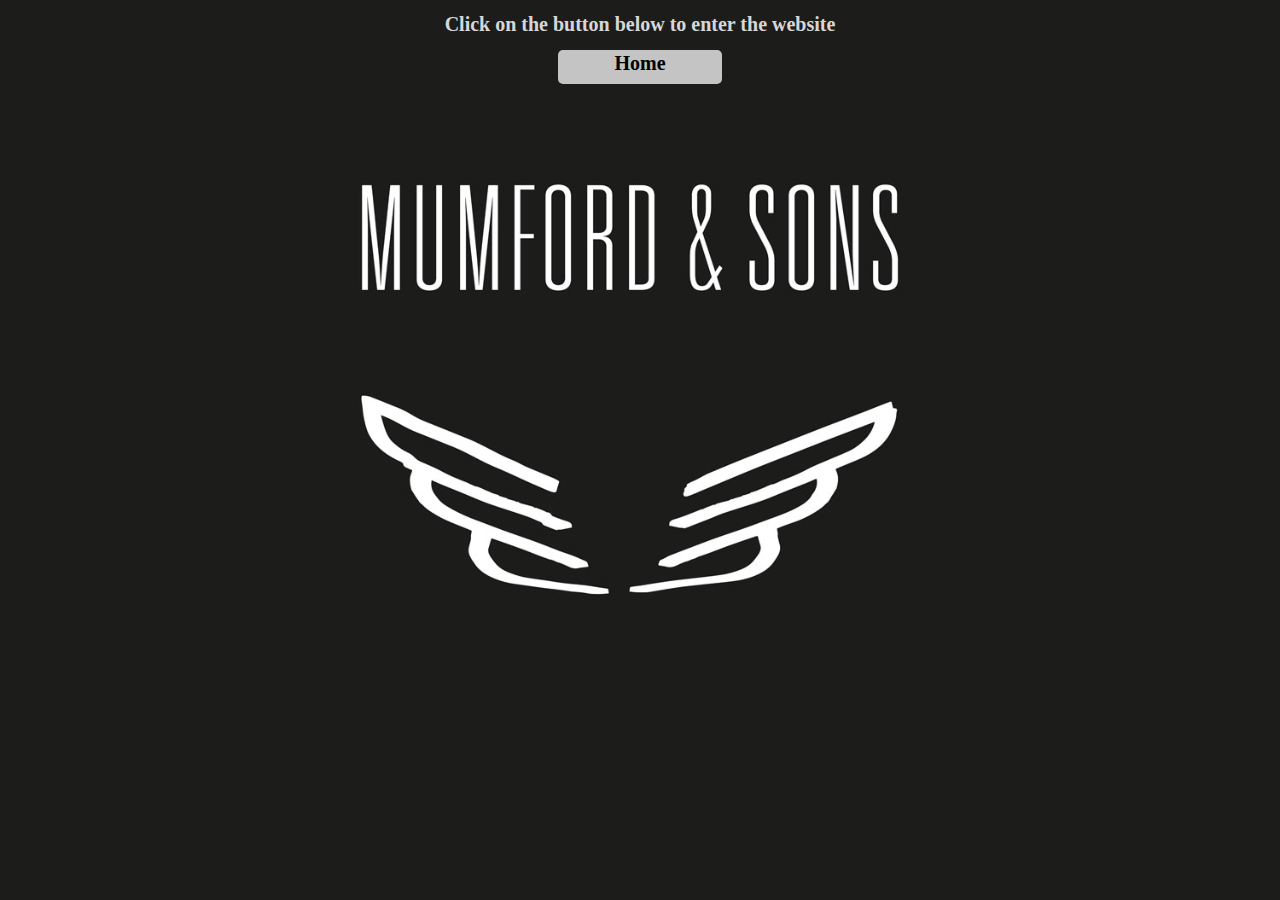
<file: index.html>
<!DOCTYPE HTML>
<html>
<head>
<title>Mumford & Sons</title> <!--This changes the title of the webpage to "Mumford & Sons"-->

<link rel="icon" type="image/ico" sizes="16x16" href="Assets/Favicon.ico"> <!--This displays an image next to the title-->
<link rel="stylesheet" href="CSS/Pre-stylesheet.css"> <!--This links a stylesheet-->

</head>
<body background="Assets/Pre-webpage.jpg"> <!--Background of the webpage is set to an image-->

<h1>Click on the button below to enter the website</h1>

<a href="home.html" class="button">Home</a> <!--Button is displayed, which links to the homepage of the website-->

<div id="div1" class="cursor"></div>


</body>
</html>
</file>
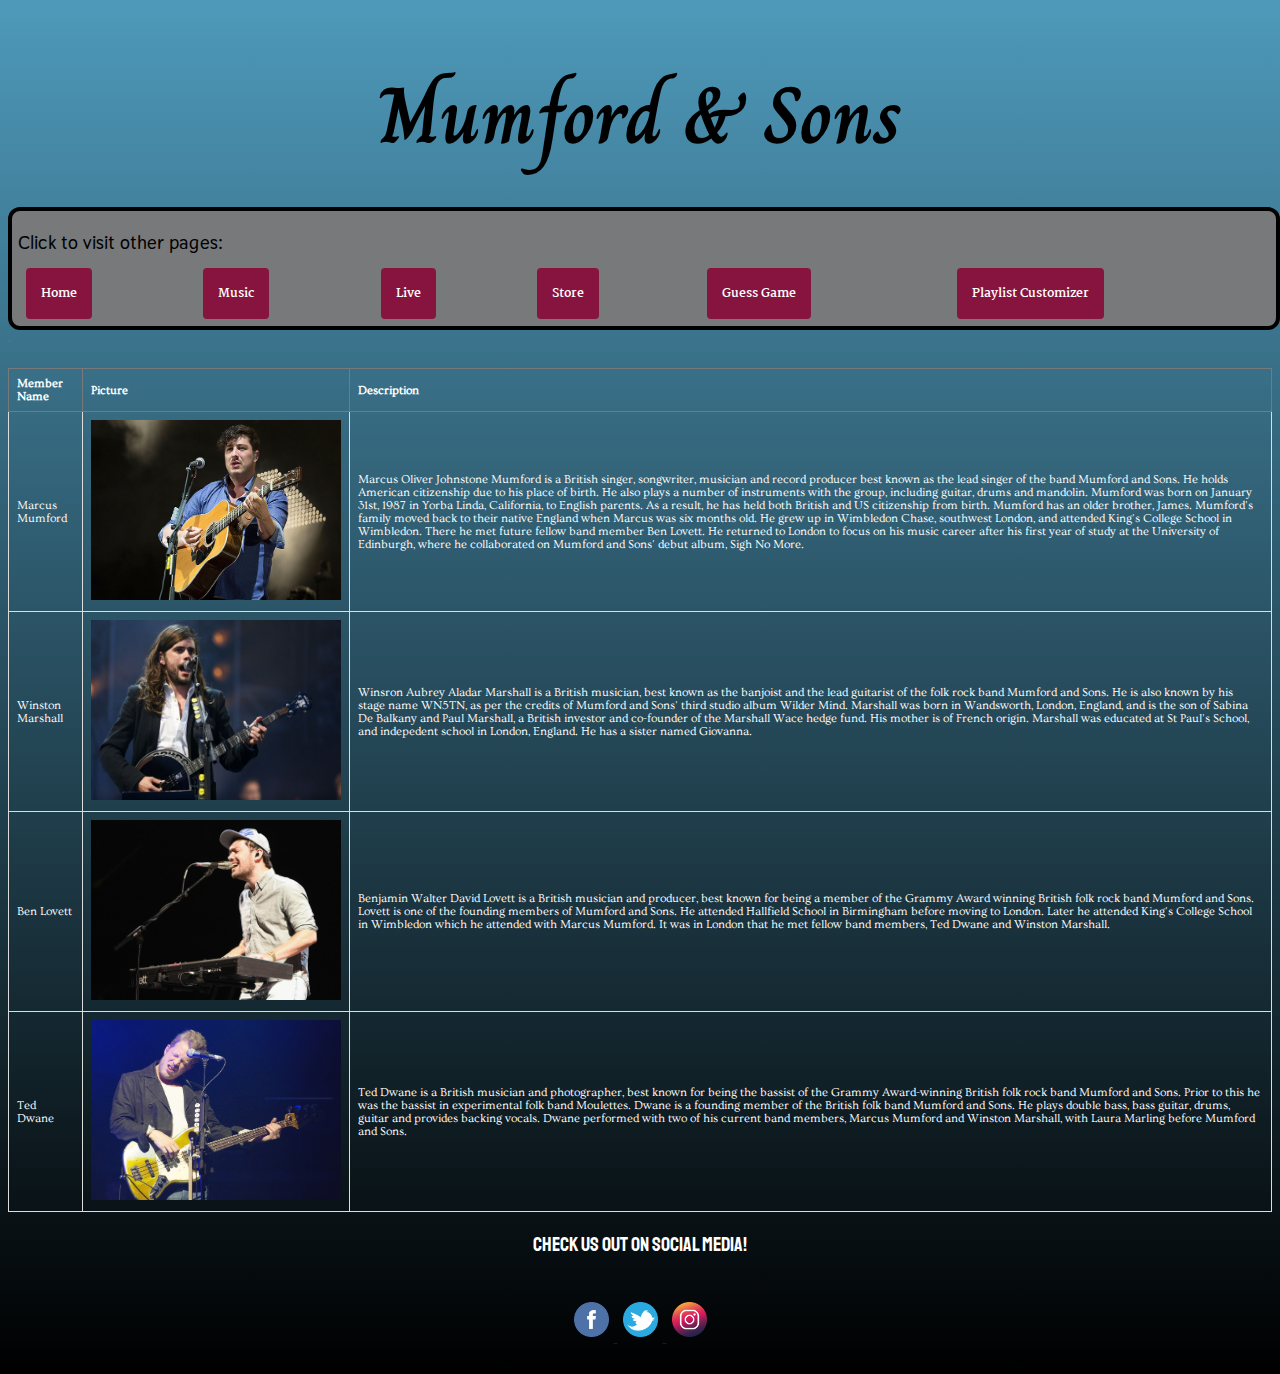
<file: about.html>
<!DOCTYPE HTML>
<html>
<head>
<title>Mumford & Sons</title>

<link href="https://fonts.googleapis.com/css?family=Charm" rel="stylesheet">
<link href="https://fonts.googleapis.com/css?family=Thasadith" rel="stylesheet">
<link href="https://fonts.googleapis.com/css?family=Staatliches" rel="stylesheet">
<link href="https://fonts.googleapis.com/css?family=Martel" rel="stylesheet">
<link href="https://fonts.googleapis.com/css?family=Ovo" rel="stylesheet">

<link rel="stylesheet" href="CSS/stylesheet.css">

<script src="JS/main.js"></script>
<script http://code.jquery.com/jquery-1.6.1.min.js></script>
<link rel="icon" type="image/ico" sizes="16x16" href="Assets/Favicon.ico">


</head>
<body id="backart">
<h1 class="header">Mumford & Sons</h1>

<aside class="asidesub">
	<h3>Click to visit other pages:</h3>
	<table>
		<tr>
			<th id="hiddentable">
				<a href="home.html" class="button2"><span>Home</span></a>
			</th>
			<th>
				<a href="music.html" class="button2"><span>Music</span></a>
			</th>
			<th>
				<a href="live.html" class="button2"><span>Live</span></a>
			</th>
			<th>	
				<a href="store.html" class="button2"><span>Store</span></a>
			</th>
			<th>	
				<a href="guessgame.html" class="button2"><span>Guess Game</span></a>
			</th>
			<th>	
				<a href="playlist.html" class="button2"><span>Playlist Customizer</span></a>
			</th>
		</tr>
	</table>
</aside>

<h5>.</h5>

<table id="Memberfont"> <!--A table is created to display information about the band members-->
  <tr>
    <th>Member Name</th> <!--These are the headings of the table-->
    <th>Picture</th>
    <th>Description</th>
  </tr>
  <tr> <!--A new row is created for each band member-->
    <td>Marcus Mumford</td>
    <td><img id="MMI" src="Assets/marcusmumford.jpg" alt="Marcus Mumford"></td>
    <td id="Memberfontsize">Marcus Oliver Johnstone Mumford is a British singer, songwriter, musician and record producer best known as the lead singer of the band Mumford and Sons. He holds American citizenship due to his place of birth. He also plays a number of instruments with the group, including guitar, drums and mandolin. Mumford was born on January 31st, 1987 in Yorba Linda, California, to English parents. As a result, he has held both British and US citizenship from birth. Mumford has an older brother, James. Mumford's family moved back to their native England when Marcus was six months old. He grew up in Wimbledon Chase, southwest London, and attended King's College School in Wimbledon. There he met future fellow band member Ben Lovett. He returned to London to focus on his music career after his first year of study at the University of Edinburgh, where he collaborated on Mumford and Sons' debut album, Sigh No More.</td>
  </tr>
  <tr>
    <td>Winston Marshall</td>
    <td><img id="WMI" src="Assets/winstonmarshall.jpg" alt="Winston Marshall"></td>
    <td id="Memberfontsize">Winsron Aubrey Aladar Marshall is a British musician, best known as the banjoist and the lead guitarist of the folk rock band Mumford and Sons. He is also known by his stage name WN5TN, as per the credits of Mumford and Sons' third studio album Wilder Mind. Marshall was born in Wandsworth, London, England, and is the son of Sabina De Balkany and Paul Marshall, a British investor and co-founder of the Marshall Wace hedge fund. His mother is of French origin. Marshall was educated at St Paul's School, and indepedent school in London, England. He has a sister named Giovanna.</td>
  </tr>
  <tr>
    <td>Ben Lovett</td>
    <td><img id="BLI" src="Assets/benlovett.jpg" alt="Ben Lovett"></td>
    <td id="Memberfontsize">Benjamin Walter David Lovett is a British musician and producer, best known for being a member of the Grammy Award winning British folk rock band Mumford and Sons. Lovett is one of the founding members of Mumford and Sons. He attended Hallfield School in Birmingham before moving to London. Later he attended King's College School in Wimbledon which he attended with Marcus Mumford. It was in London that he met fellow band members, Ted Dwane and Winston Marshall.</td>
  </tr>
  <tr>
    <td>Ted Dwane</td>
    <td><img id="TDI" src="Assets/teddwane.jpg" alt="Ted Dwane"></td>
    <td id="Memberfontsize">Ted Dwane is a British musician and photographer, best known for being the bassist of the Grammy Award-winning British folk rock band Mumford and Sons. Prior to this he was the bassist in experimental folk band Moulettes. Dwane is a founding member of the British folk band Mumford and Sons. He plays double bass, bass guitar, drums, guitar and provides backing vocals. Dwane performed with two of his current band members, Marcus Mumford and Winston Marshall, with Laura Marling before Mumford and Sons.</td>
  </tr>
</table>


<footer id="footer">
	<p id="socialmedia">Check us out on social media!</p>
	<div align="center">
	<a href="https://en-gb.facebook.com/mumfordandsons/">
		<img id="sm" src="Assets/facebook.png" alt="Check out our Facebook page" style="width:35px;height:35px;border:0">
	</a>
	<a href="https://twitter.com/MumfordAndSons?ref_src=twsrc%5Egoogle%7Ctwcamp%5Eserp%7Ctwgr%5Eauthor">
		<img id="sm" src="Assets/twitter.png" alt="Check out our Twitter page" style="width:35px;height:35px;border:0">
	</a>
	<a href="https://www.instagram.com/mumfordandsons/?hl=en">
		<img id="sm" src="Assets/instagram.png" alt="Check out our Instagram page" style="width:35px;height:35px;border:0">
	</a>
	</div>
</footer>


</body>
</html>
</file>
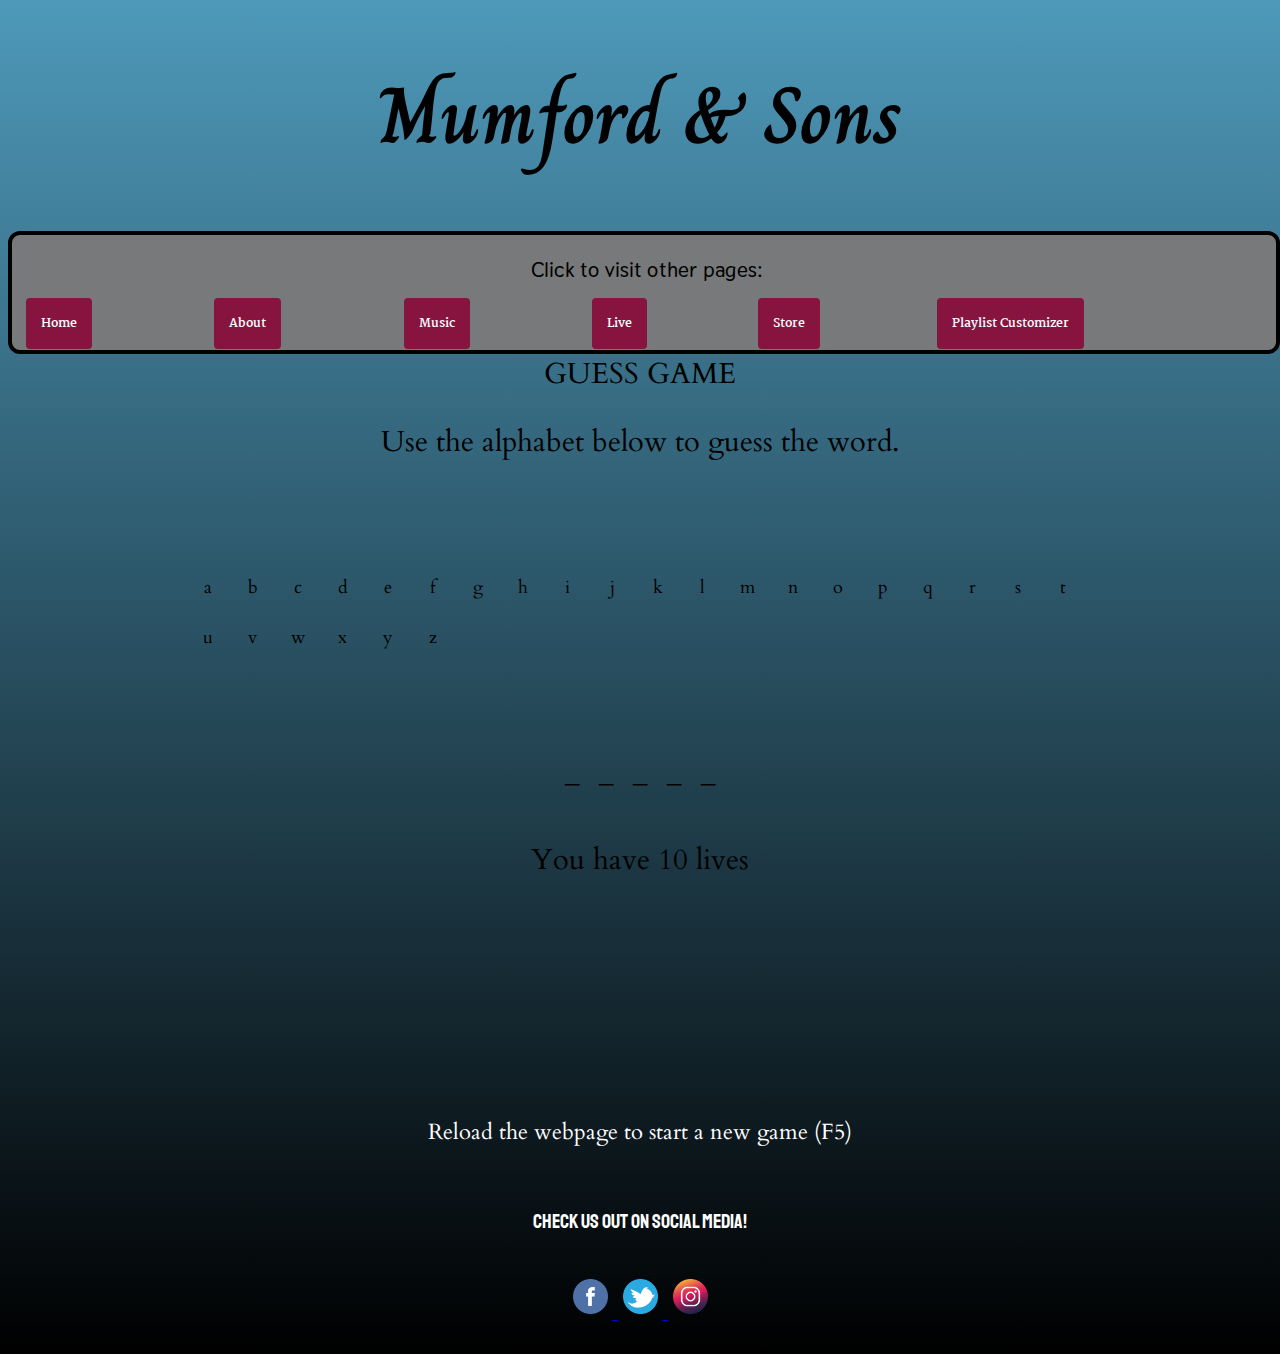
<file: guessgame.html>
<!DOCTYPE HTML>
<html>
<head>
<title>Mumford & Sons</title>

<link href="https://fonts.googleapis.com/css?family=Charm" rel="stylesheet">
<link href="https://fonts.googleapis.com/css?family=Thasadith" rel="stylesheet">
<link href="https://fonts.googleapis.com/css?family=Staatliches" rel="stylesheet"> <!--External fonts are linked-->
<link href="https://fonts.googleapis.com/css?family=Martel" rel="stylesheet">
<link href="https://fonts.googleapis.com/css?family=Cardo" rel="stylesheet">

<link rel="stylesheet" href="CSS/GuessGamecss.css">
<link rel="stylesheet" href="CSS/stylesheet.css"> <!--Multiple stylesheets linked-->


<script src="JS/GuessGamemain.js"></script> <!--Javascript file linked-->
<link rel="icon" type="image/ico" sizes="16x16" href="Assets/Favicon.ico"> <!--Favicon-->


</head>
<body id="backart">
<h1>Mumford & Sons</h1> <!--Title of the website-->



<aside class="asidesub"> <!--Navigation bar which allows users to traverse through the site-->
	<h3>Click to visit other pages:</h3>
	<table id="menutable">
		<tr>
			<th>
				<a href="home.html" class="button2"><span>Home</span></a>
			</th>
			<th>	
				<a href="about.html" class="button2"><span>About</span></a>
			</th>
			<th>
				<a href="music.html" class="button2"><span>Music</span></a>
			</th>
			<th>
				<a href="live.html" class="button2"><span>Live</span></a>
			</th>
			<th>	
				<a href="store.html" class="button2"><span>Store</span></a>
			</th>
			<th>	
				<a href="playlist.html" class="button2"><span>Playlist Customizer</span></a>
			</th>
		</tr>
	</table>
</aside>



<div class="wrapper">
   <h2>Guess Game</h2>
    <p>Use the alphabet below to guess the word. </p>
</div>
<div class="wrapper">
    <div id="buttons"></div>  
	<div align="center">
	<p id="catagoryName"></p>
    </div>
	<div id="hold">
    </div>
    <p id="mylives"></p>
     <canvas id="stickman">This browser does not support this game</canvas> <!--If the browser does not support canvas, then this will be displayed-->
	<p id="lnota">Reload the webpage to start a new game (F5)</p> <!--This allows the user to play again-->
</div>


<footer id="footer">
	<p id="socialmedia">Check us out on social media!</p>
	<div align="center">
	<a href="https://en-gb.facebook.com/mumfordandsons/"> <!--Links to social media sites all users to explore more about them-->
		<img id="sm" src="Assets/facebook.png" alt="Check out our Facebook page" style="width:35px;height:35px;border:0">
	</a>
	<a href="https://twitter.com/MumfordAndSons?ref_src=twsrc%5Egoogle%7Ctwcamp%5Eserp%7Ctwgr%5Eauthor">
		<img id="sm" src="Assets/twitter.png" alt="Check out our Twitter page" style="width:35px;height:35px;border:0">
	</a>
	<a href="https://www.instagram.com/mumfordandsons/?hl=en">
		<img id="sm" src="Assets/instagram.png" alt="Check out our Instagram page" style="width:35px;height:35px;border:0">
	</a>
	</div>
</footer>


</body>
</html>
</file>
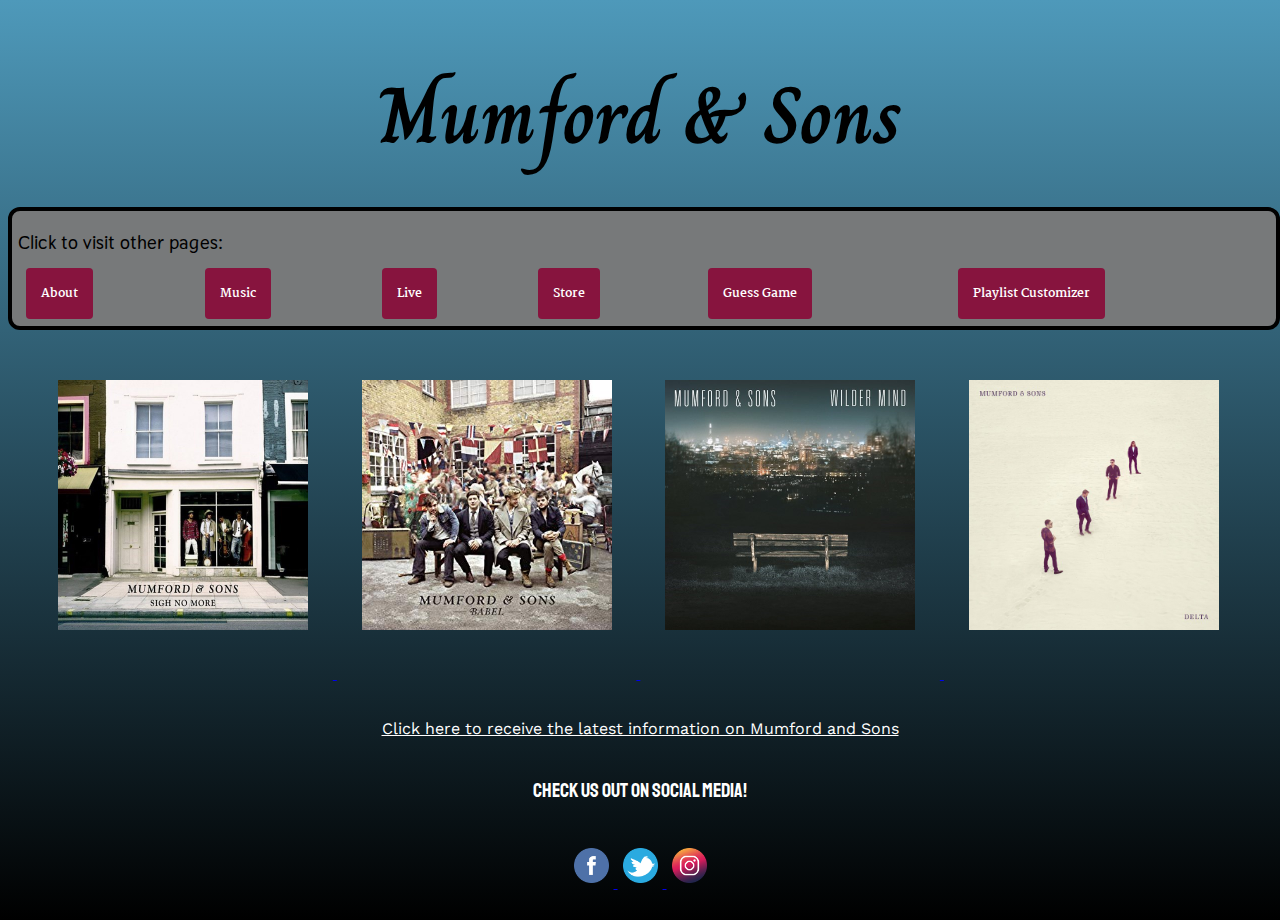
<file: home.html>
<!DOCTYPE HTML>
<html>
<head>
<title>Mumford & Sons</title> <!--This changes the title of the webpage to "Mumford & Sons"-->

<link href="https://fonts.googleapis.com/css?family=Charm" rel="stylesheet">
<link href="https://fonts.googleapis.com/css?family=Thasadith" rel="stylesheet"> <!--External fonts are linked-->
<link href="https://fonts.googleapis.com/css?family=Staatliches" rel="stylesheet">
<link href="https://fonts.googleapis.com/css?family=Work+Sans" rel="stylesheet">
<link href="https://fonts.googleapis.com/css?family=Martel" rel="stylesheet">

<link rel="stylesheet" href="CSS/stylesheet.css"> <!--Stylesheet linked-->

<script src="JS/main.js"></script> <!--Javascript file linked-->
<script http://code.jquery.com/jquery-1.6.1.min.js></script>
<link rel="icon" type="image/ico" sizes="16x16" href="Assets/Favicon.ico"> <!--This displays an image next to the title-->


</head>
<body id="backart">
<h1 class="header">Mumford & Sons</h1> <!--Title of the website-->

<aside class="asidesub"> <!--Navigation bar which allows users to traverse through the site-->
	<h3>Click to visit other pages:</h3>
	<table id="menutable">
		<tr>
			<th>
				<a href="about.html" class="button2"><span>About</span></a>
			</th>
			<th>
				<a href="music.html" class="button2"><span>Music</span></a>
			</th>
			<th>
				<a href="live.html" class="button2"><span>Live</span></a>
			</th>
			<th>	
				<a href="store.html" class="button2"><span>Store</span></a>
			</th>
			<th>	
				<a href="guessgame.html" class="button2"><span>Guess Game</span></a>
			</th>
			<th>	
				<a href="playlist.html" class="button2"><span>Playlist Customizer</span></a>
			</th>
		</tr>
	</table>
</aside>

<p id="albumlayout">
	<a href="music.html#albumlistSNM"> <!--This link takes the user to the point at which the album is displayed on the "Music" webpage-->
		<img id="albums" src="Assets/sighnomore.jpg" alt="Sigh No More Album">
	</a>
	<a href="music.html#albumlistBB">
		<img id="albums" src="Assets/babel.jpg" alt="Sigh No More Album">
	</a>
	<a href="music.html#albumlistWM">
		<img id="albums" src="Assets/wildermind.jpg" alt="Sigh No More Album">
	</a>
	<a href="music.html#albumlistD">
		<img id="albums" src="Assets/delta.jpg" alt="Delta">
	</a>
</p>

<div align="center">
	<a href="register.html" id="joinMandS">Click here to receive the latest information on Mumford and Sons</a> <!--This links the user to the register html document which allows them to register-->
</div>

<footer id="footer">
	<p id="socialmedia">Check us out on social media!</p>
	<div align="center">
	<a href="https://en-gb.facebook.com/mumfordandsons/">
		<img id="sm" src="Assets/facebook.png" alt="Check out our Facebook page" style="width:35px;height:35px;border:0">
	</a>
	<a href="https://twitter.com/MumfordAndSons?ref_src=twsrc%5Egoogle%7Ctwcamp%5Eserp%7Ctwgr%5Eauthor">
		<img id="sm" src="Assets/twitter.png" alt="Check out our Twitter page" style="width:35px;height:35px;border:0">
	</a>
	<a href="https://www.instagram.com/mumfordandsons/?hl=en">
		<img id="sm" src="Assets/instagram.png" alt="Check out our Instagram page" style="width:35px;height:35px;border:0">
	</a>
	</div>
</footer>


</body>
</html>
</file>
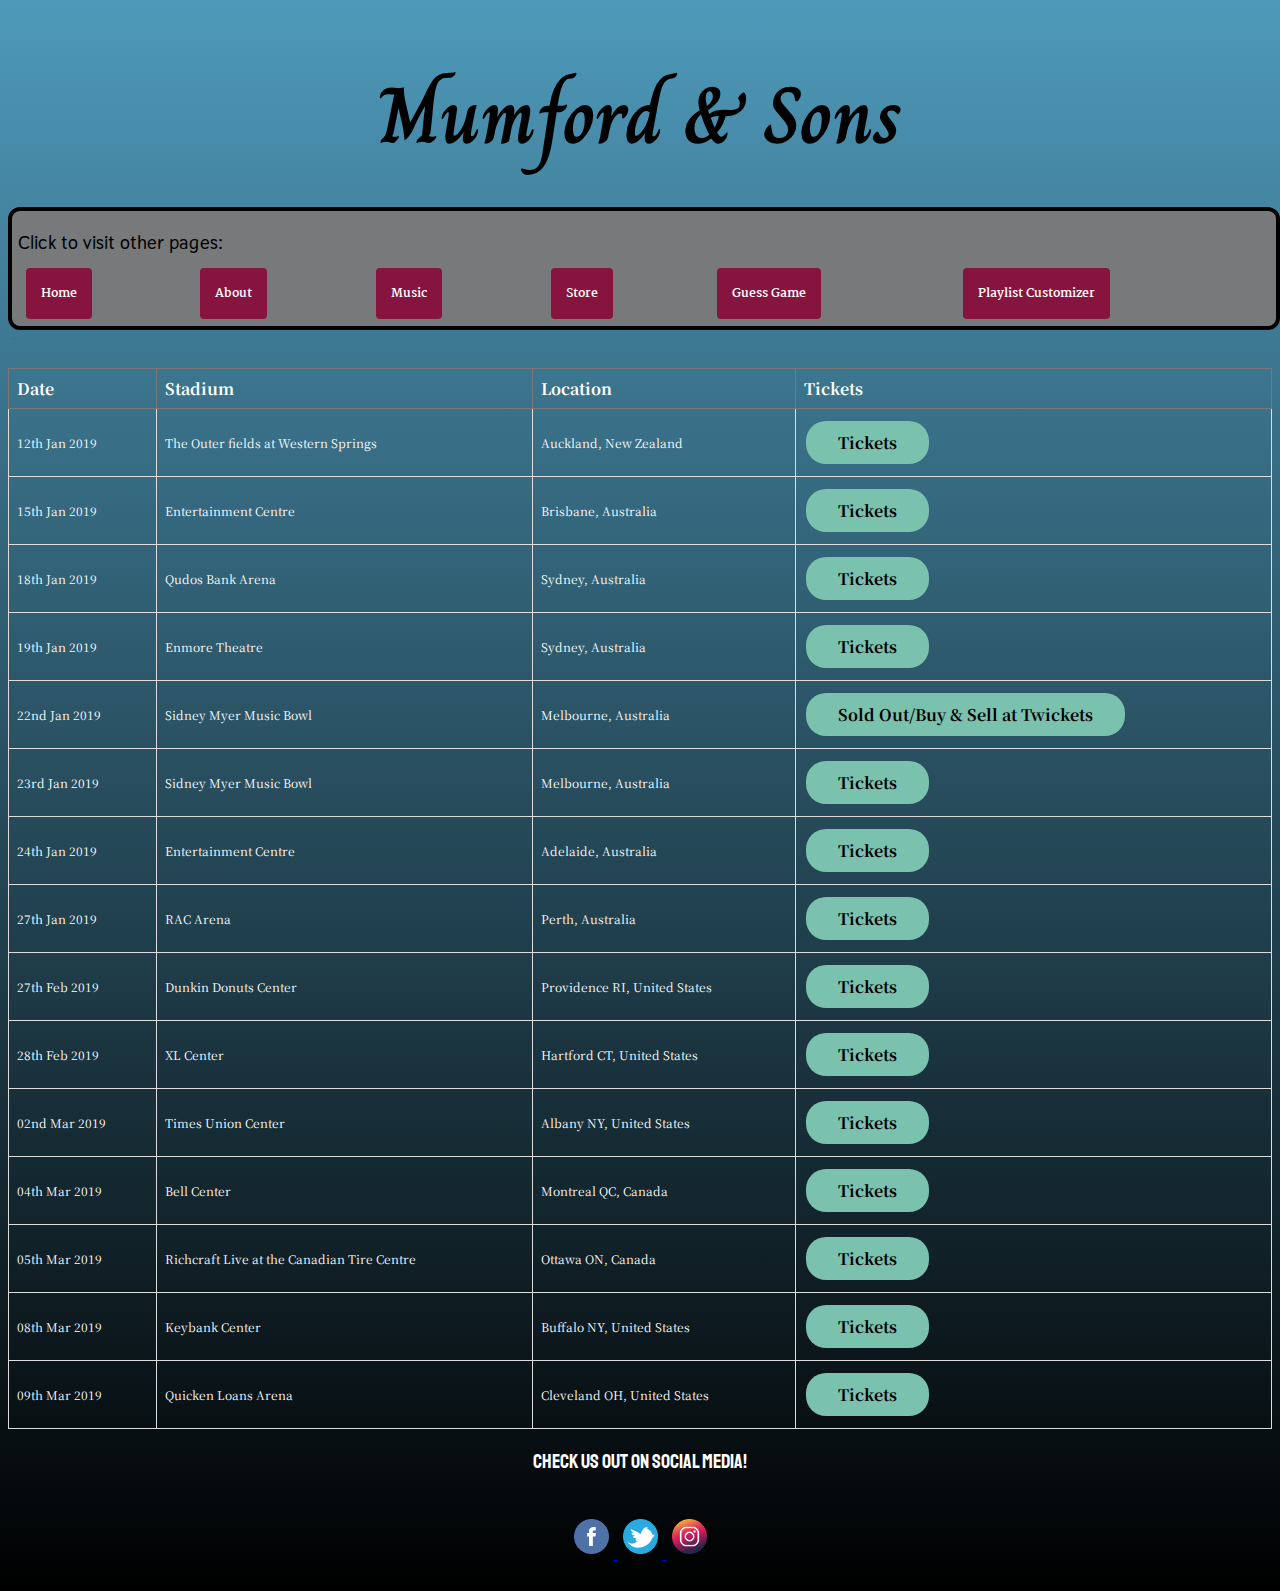
<file: live.html>
<!DOCTYPE HTML>
<html>
<head>
<title>Mumford & Sons</title>

<link href="https://fonts.googleapis.com/css?family=Charm" rel="stylesheet">
<link href="https://fonts.googleapis.com/css?family=Thasadith" rel="stylesheet">
<link href="https://fonts.googleapis.com/css?family=Staatliches" rel="stylesheet">
<link href="https://fonts.googleapis.com/css?family=Martel" rel="stylesheet">
<link href="https://fonts.googleapis.com/css?family=Noto+Serif+TC" rel="stylesheet">

<link rel="stylesheet" href="CSS/stylesheet.css">

<script src="JS/main.js"></script>
<script http://code.jquery.com/jquery-1.6.1.min.js></script>
<link rel="icon" type="image/ico" sizes="16x16" href="Assets/Favicon.ico">


</head>
<body id="backart">
<h1 class="header">Mumford & Sons</h1>

<aside class="asidesub">
	<h3>Click to visit other pages:</h3>
	<table id="menutable">
		<tr>
			<th>
				<a href="home.html" class="button2"><span>Home</span></a>
			</th>
			<th>
				<a href="about.html" class="button2"><span>About</span></a>
			</th>
			<th>
				<a href="music.html" class="button2"><span>Music</span></a>
			</th>
			<th>	
				<a href="store.html" class="button2"><span>Store</span></a>
			</th>
			<th>	
				<a href="guessgame.html" class="button2"><span>Guess Game</span></a>
			</th>
			<th>	
				<a href="playlist.html" class="button2"><span>Playlist Customizer</span></a>
			</th>
		</tr>
	</table>
</aside>

<h5>.</h5>

<table id="livetable"> <!--Table is used to display a list of the concerts that are going to be happening over the next few months-->
  <tr>
    <th id="tablehead">Date</th>
    <th id="tablehead">Stadium</th>
    <th id="tablehead">Location</th>
	<th id="tablehead">Tickets</th>
  </tr>
  <tr> <!--A new row is created for every concert that is happening-->
    <td>12th Jan 2019</td>
    <td>The Outer fields at Western Springs</td>
    <td>Auckland, New Zealand</td>
	<td><a id="ticketbutton" href="http://www.ticketmaster.co.nz/event/24005542C00F22F2" target="_blank">Tickets</a></td> <!--A button linking the user to the ticket website is used so they can click on it and buy tickets straight away-->
  </tr>
  <tr>
    <td>15th Jan 2019</td>
    <td>Entertainment Centre</td>
    <td>Brisbane, Australia</td>
	<td><a id="ticketbutton" href="http://premier.ticketek.com.au/shows/show.aspx?sh=MUMFORD19" target="_blank">Tickets</a></td>
  </tr>
  <tr>
    <td>18th Jan 2019</td>
    <td>Qudos Bank Arena</td>
    <td>Sydney, Australia</td>
	<td><a id="ticketbutton" href="http://premier.ticketek.com.au/shows/show.aspx?sh=MUMFORD19" target="_blank">Tickets</a></td>
  </tr>
  <tr>
    <td>19th Jan 2019</td>
    <td>Enmore Theatre</td>
    <td>Sydney, Australia</td>
	<td><a id="ticketbutton" href="https://www.secretsounds.com/tours/mumford-sons-2019/" target="_blank">Tickets</a></td>
  </tr>
  <tr>
    <td>22nd Jan 2019</td>
    <td>Sidney Myer Music Bowl</td>
    <td>Melbourne, Australia</td>
	<td><a id="ticketbutton" href="http://mumfordandsons.twickets.live/" target="_blank">Sold Out/Buy & Sell at Twickets</a></td>
  </tr>
  <tr>
    <td>23rd Jan 2019</td>
    <td>Sidney Myer Music Bowl</td>
    <td>Melbourne, Australia</td>
	<td><a id="ticketbutton" href="http://www1.ticketmaster.com.au/event/13005544D91B9575" target="_blank">Tickets</a></td>
  </tr>
  <tr>
    <td>24th Jan 2019</td>
    <td>Entertainment Centre</td>
    <td>Adelaide, Australia</td>
	<td><a id="ticketbutton" href="http://premier.ticketek.com.au/shows/show.aspx?sh=MUMFORD19" target="_blank">Tickets</a></td>
  </tr>
  <tr>
    <td>27th Jan 2019</td>
    <td>RAC Arena</td>
    <td>Perth, Australia</td>
	<td><a id="ticketbutton" href="http://premier.ticketek.com.au/shows/show.aspx?sh=MUMFORD19" target="_blank">Tickets</a></td>
  </tr>
  <tr>
    <td>27th Feb 2019</td>
    <td>Dunkin Donuts Center</td>
    <td>Providence RI, United States</td>
	<td><a id="ticketbutton" href="http://www.ticketmaster.com/event/01005542E3CF6613" target="_blank">Tickets</a></td>
  </tr>
  <tr>
    <td>28th Feb 2019</td>
    <td>XL Center</td>
    <td>Hartford CT, United States</td>
	<td><a id="ticketbutton" href="https://ev11.evenue.net/cgi-bin/ncommerce3/SEGetEventList?groupCode=MFS2018&linkID=global-hartford&shopperContext=&caller=&appCode=&RDAT=WEB_PROM&RSRC=MFS2018" target="_blank">Tickets</a></td>
  </tr>
  <tr>
    <td>02nd Mar 2019</td>
    <td>Times Union Center</td>
    <td>Albany NY, United States</td>
	<td><a id="ticketbutton" href="https://www1.ticketmaster.com/event/0000553DA41A7BC1" target="_blank">Tickets</a></td>
  </tr>
  <tr>
    <td>04th Mar 2019</td>
    <td>Bell Center</td>
    <td>Montreal QC, Canada</td>
	<td><a id="ticketbutton" href="https://evenko.ca/en/events/18279/mumford-sons/bell-centre/03-04-2019" target="_blank">Tickets</a></td>
  </tr>
  <tr>
    <td>05th Mar 2019</td>
    <td>Richcraft Live at the Canadian Tire Centre</td>
    <td>Ottawa ON, Canada</td>
	<td><a id="ticketbutton" href="https://www1.ticketmaster.ca/event/3100553D12995376" target="_blank">Tickets</a></td>
  </tr>
  <tr>
    <td>08th Mar 2019</td>
    <td>Keybank Center</td>
    <td>Buffalo NY, United States</td>
	<td><a id="ticketbutton" href="https://purchase.tickets.com/buy/TicketPurchase?orgid=591&agency=BUFFCONCERTS&pid=8625153" target="_blank">Tickets</a></td>
  </tr>
  <tr>
    <td>09th Mar 2019</td>
    <td>Quicken Loans Arena</td>
    <td>Cleveland OH, United States</td>
	<td><a id="ticketbutton" href="https://www.theqarena.com/events/detail/mumford-and-sons-190309" target="_blank">Tickets</a></td>
  </tr>
</table>


<footer id="footer">
	<p id="socialmedia">Check us out on social media!</p>
	<div align="center">
	<a href="https://en-gb.facebook.com/mumfordandsons/">
		<img id="sm" src="Assets/facebook.png" alt="Check out our Facebook page" style="width:35px;height:35px;border:0">
	</a>
	<a href="https://twitter.com/MumfordAndSons?ref_src=twsrc%5Egoogle%7Ctwcamp%5Eserp%7Ctwgr%5Eauthor">
		<img id="sm" src="Assets/twitter.png" alt="Check out our Twitter page" style="width:35px;height:35px;border:0">
	</a>
	<a href="https://www.instagram.com/mumfordandsons/?hl=en">
		<img id="sm" src="Assets/instagram.png" alt="Check out our Instagram page" style="width:35px;height:35px;border:0">
	</a>
	</div>
</footer>


</body>
</html>
</file>
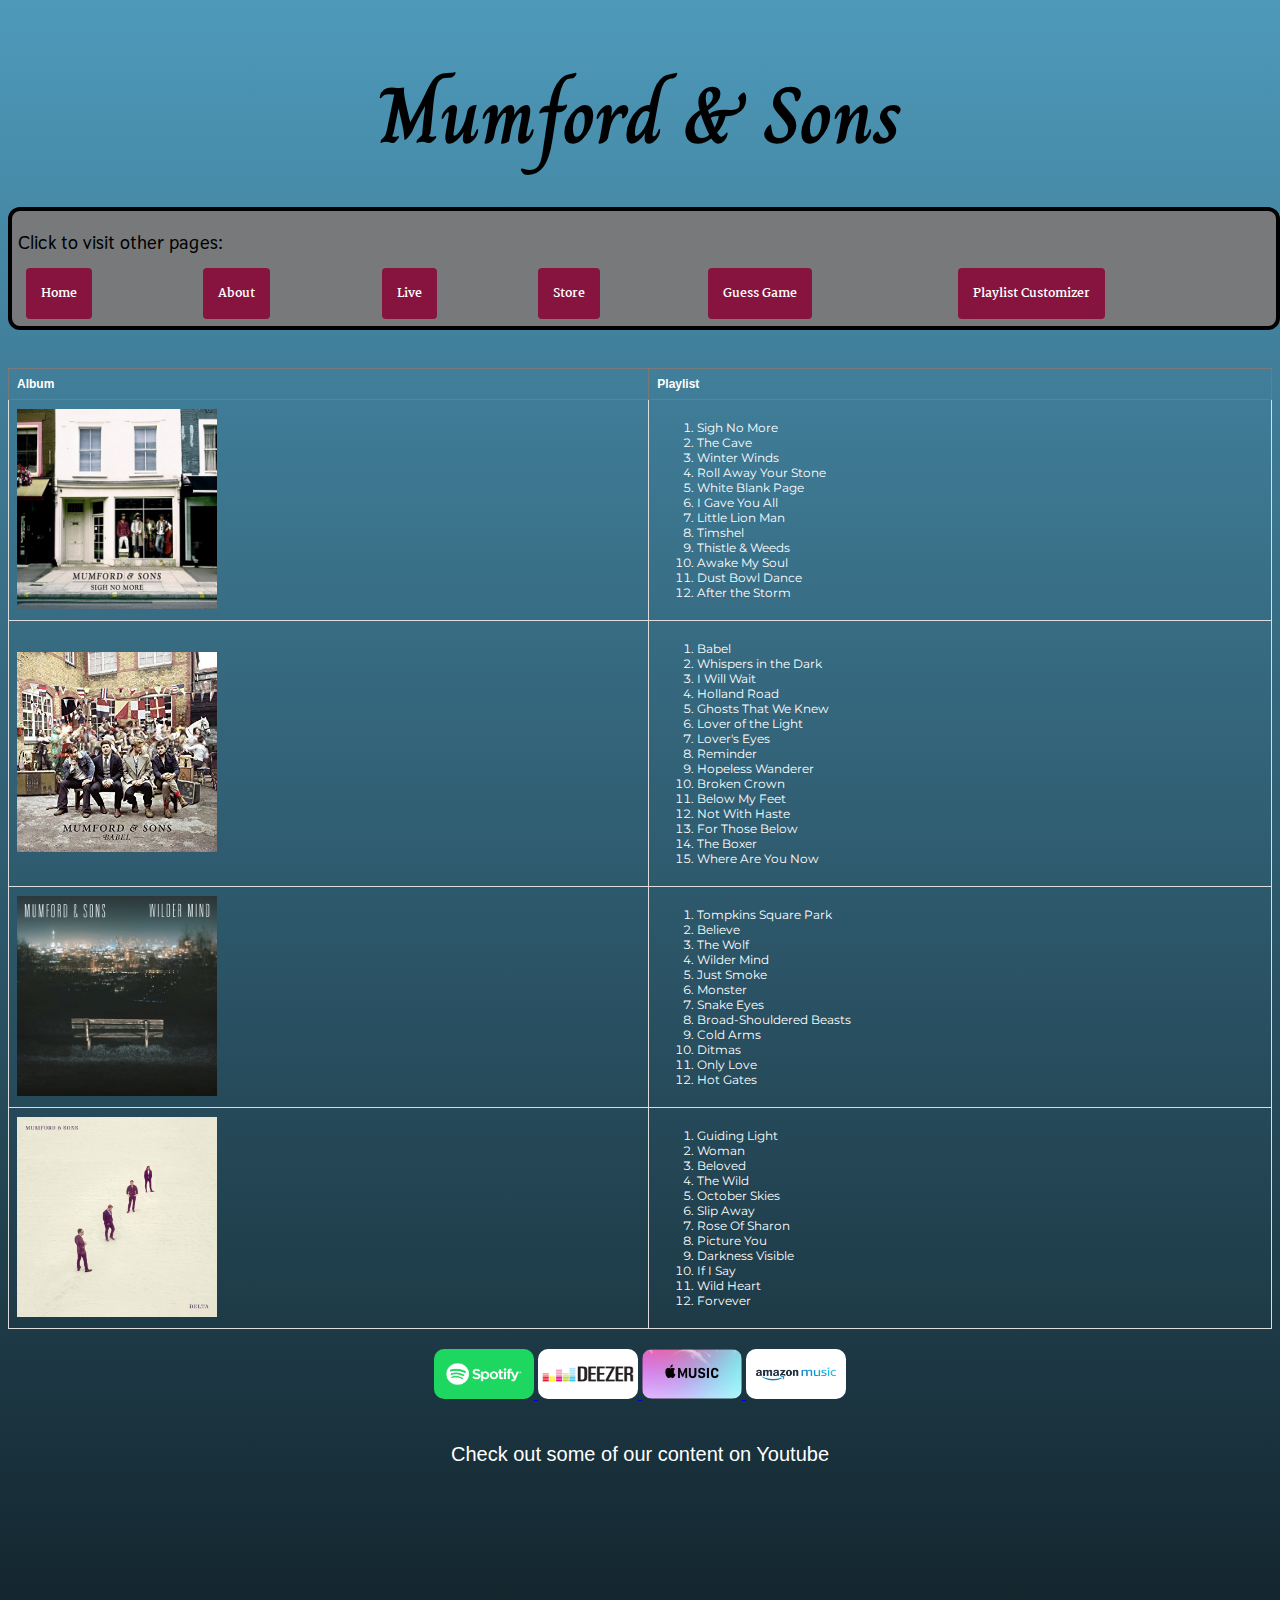
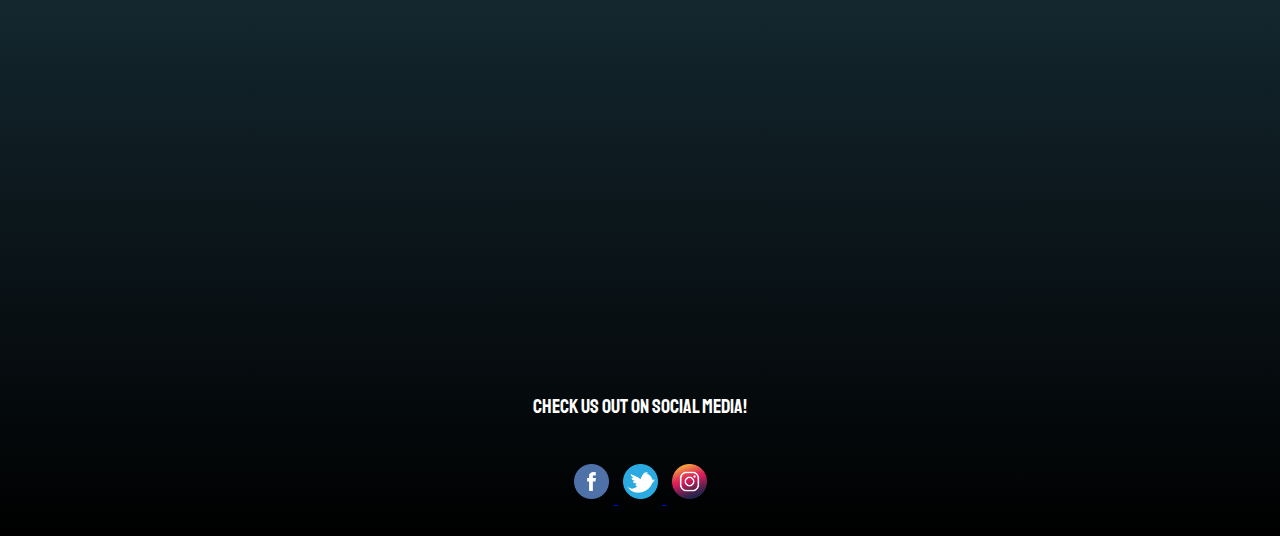
<file: music.html>
<!DOCTYPE HTML>
<html>
<head>
<title>Mumford & Sons</title>

<link href="https://fonts.googleapis.com/css?family=Charm" rel="stylesheet">
<link href="https://fonts.googleapis.com/css?family=Thasadith" rel="stylesheet">
<link href="https://fonts.googleapis.com/css?family=Montserrat" rel="stylesheet">
<link href="https://fonts.googleapis.com/css?family=Staatliches" rel="stylesheet">
<link href="https://fonts.googleapis.com/css?family=Martel" rel="stylesheet">

<link rel="stylesheet" href="CSS/stylesheet.css">

<script src="JS/main.js"></script>
<script http://code.jquery.com/jquery-1.6.1.min.js></script>
<link rel="icon" type="image/ico" sizes="16x16" href="Assets/Favicon.ico">


</head>
<body id="backart">
<h1 class="header">Mumford & Sons</h1>

<aside class="asidesub">
	<h3>Click to visit other pages:</h3>
	<table id="menutable">
		<tr>
			<th>
				<a href="home.html" class="button2"><span>Home</span></a>
			</th>
			<th>
				<a href="about.html" class="button2"><span>About</span></a>
			</th>
			<th>
				<a href="live.html" class="button2"><span>Live</span></a>
			</th>
			<th>	
				<a href="store.html" class="button2"><span>Store</span></a>
			</th>
			<th>	
				<a href="guessgame.html" class="button2"><span>Guess Game</span></a>
			</th>
			<th>	
				<a href="playlist.html" class="button2"><span>Playlist Customizer</span></a>
			</th>
		</tr>
	</table>
</aside>

<h5>.</h5>

<table>
  <tr>
    <th>Album</th>
    <th>Playlist</th>
  </tr>
  <tr>
    <td><img id="musicalbum" src="Assets/sighnomore.jpg" alt="Sigh No More"></td>
    <td>
		<ol id="albumlistSNM"> <!--Ordered list of Mumford and Sons songs from this album-->
			<li>Sigh No More</li>
			<li>The Cave</li>
			<li>Winter Winds</li>
			<li>Roll Away Your Stone</li>
			<li>White Blank Page</li>
			<li>I Gave You All</li>
			<li>Little Lion Man</li>
			<li>Timshel</li>
			<li>Thistle & Weeds</li>
			<li>Awake My Soul</li>
			<li>Dust Bowl Dance</li>
			<li>After the Storm</li>
		</ol>
	</td>
  </tr>
  <tr>
    <td><img id="musicalbum" src="Assets/babel.jpg" alt="Babel"></td>
    <td>
		<ol id="albumlistBB">
			<li>Babel</li>
			<li>Whispers in the Dark</li>
			<li>I Will Wait</li>
			<li>Holland Road</li>
			<li>Ghosts That We Knew</li>
			<li>Lover of the Light</li>
			<li>Lover's Eyes</li>
			<li>Reminder</li>
			<li>Hopeless Wanderer</li>
			<li>Broken Crown</li>
			<li>Below My Feet</li>
			<li>Not With Haste</li>
			<li>For Those Below</li>
			<li>The Boxer</li>
			<li>Where Are You Now</li>
		</ol>
	</td>
  </tr>
  <tr>
    <td><img id="musicalbum" src="Assets/wildermind.jpg" alt="Wilder Mind"></td>
    <td>
		<ol id="albumlistWM">
			<li>Tompkins Square Park</li>
			<li>Believe</li>
			<li>The Wolf</li>
			<li>Wilder Mind</li>
			<li>Just Smoke</li>
			<li>Monster</li>
			<li>Snake Eyes</li>
			<li>Broad-Shouldered Beasts</li>
			<li>Cold Arms</li>
			<li>Ditmas</li>
			<li>Only Love</li>
			<li>Hot Gates</li>
		</ol>
	</td>
  </tr>
  <tr>
    <td><img id="musicalbum" src="Assets/delta.jpg" alt="Delta"></td>
    <td>
		<ol id="albumlistD">
			<li>Guiding Light</li>
			<li>Woman</li>
			<li>Beloved</li>
			<li>The Wild</li>
			<li>October Skies</li>
			<li>Slip Away</li>
			<li>Rose Of Sharon</li>
			<li>Picture You</li>
			<li>Darkness Visible</li>
			<li>If I Say</li>
			<li>Wild Heart</li>
			<li>Forvever</li>
		</ol>
	</td>
  </tr>
</table>

<div align="center"> <!--Spotify and other multimedia players are linked so they can view their profile on them-->
	<a href="https://open.spotify.com/artist/3gd8FJtBJtkRxdfbTu19U2">
		<img id="othermusic" src="Assets/spotify.png" alt="Check us out on Spotify">
	</a>
	<a href="https://www.deezer.com/en/artist/288092">
		<img id="othermusic" src="Assets/deezer.jpg" alt="Check us out on Deezer">
	</a>
	<a href="https://itunes.apple.com/gb/artist/mumford-sons/307699986">
		<img id="othermusic" src="Assets/applemusic.jpg" alt="Check us out on Apple Music">
	</a>
	<a href="https://www.amazon.co.uk/Mumford-Sons/e/B002MLKOTM">
		<img id="othermusic" src="Assets/amazonmusic.jpg" alt="Check us out on Amazon Music">
	</a>
</div>

<p id="youtubetag" align="center">Check out some of our content on Youtube</p> <!--Youtube videos are shown to display some live content that the user can watch straight away on the website-->

<iframe width="400" height="240" src="https://www.youtube.com/embed/qHsEwQvnGOE" frameborder="0" allow="accelerometer; autoplay; encrypted-media; gyroscope; picture-in-picture" allowfullscreen></iframe>

<iframe width="400" height="240" src="https://www.youtube.com/embed/rId6PKlDXeU" frameborder="0" allow="accelerometer; autoplay; encrypted-media; gyroscope; picture-in-picture" allowfullscreen></iframe>

<iframe width="400" height="240" src="https://www.youtube.com/embed/rGKfrgqWcv0" frameborder="0" allow="accelerometer; autoplay; encrypted-media; gyroscope; picture-in-picture" allowfullscreen></iframe>

<iframe width="400" height="240" src="https://www.youtube.com/embed/iWza_On7ajs" frameborder="0" allow="accelerometer; autoplay; encrypted-media; gyroscope; picture-in-picture" allowfullscreen></iframe>

<iframe width="400" height="240" src="https://www.youtube.com/embed/dW6SkvErFEE" frameborder="0" allow="accelerometer; autoplay; encrypted-media; gyroscope; picture-in-picture" allowfullscreen></iframe>

<iframe width="400" height="240" src="https://www.youtube.com/embed/X7bHe--mp1g" frameborder="0" allow="accelerometer; autoplay; encrypted-media; gyroscope; picture-in-picture" allowfullscreen></iframe>


<footer id="footer">
	<p id="socialmedia">Check us out on social media!</p>
	<div align="center">
	<a href="https://en-gb.facebook.com/mumfordandsons/">
		<img id="sm" src="Assets/facebook.png" alt="Check out our Facebook page" style="width:35px;height:35px;border:0">
	</a>
	<a href="https://twitter.com/MumfordAndSons?ref_src=twsrc%5Egoogle%7Ctwcamp%5Eserp%7Ctwgr%5Eauthor">
		<img id="sm" src="Assets/twitter.png" alt="Check out our Twitter page" style="width:35px;height:35px;border:0">
	</a>
	<a href="https://www.instagram.com/mumfordandsons/?hl=en">
		<img id="sm" src="Assets/instagram.png" alt="Check out our Instagram page" style="width:35px;height:35px;border:0">
	</a>
	</div>
</footer>


</body>
</html>
</file>
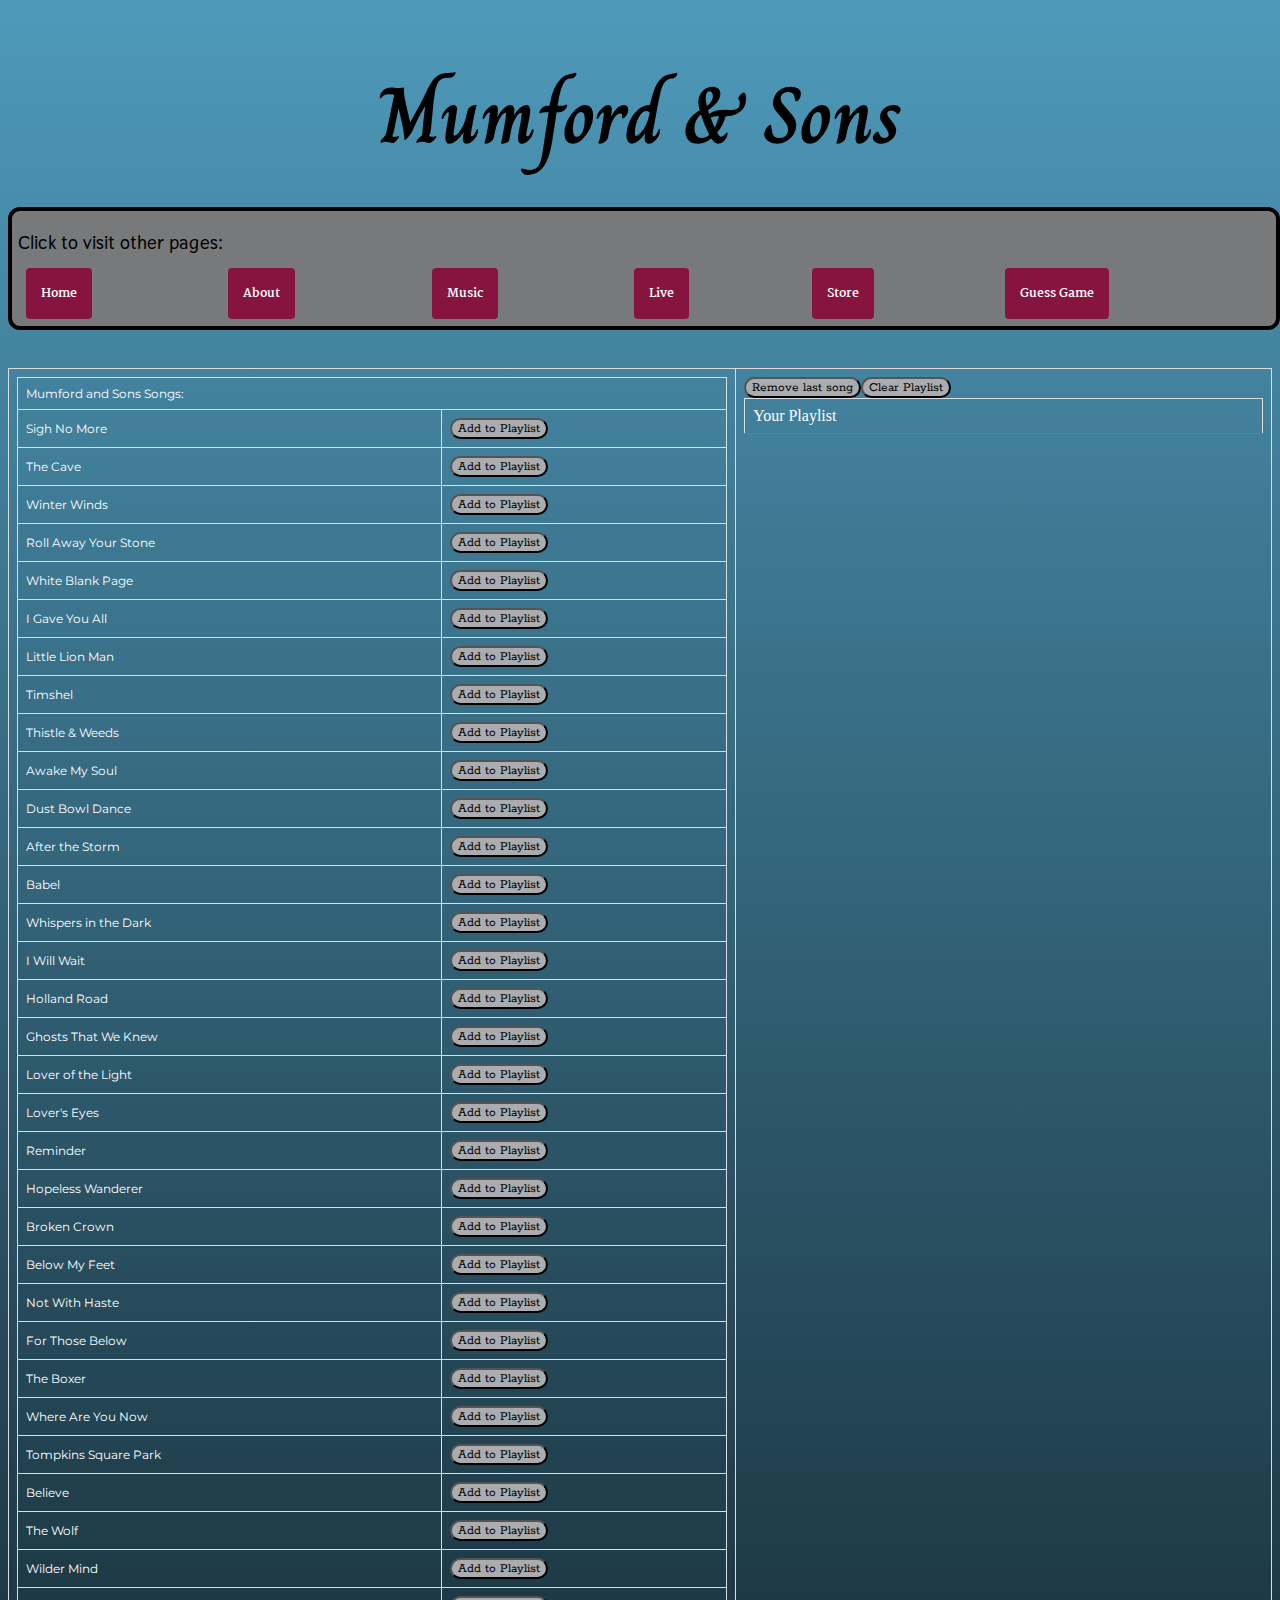
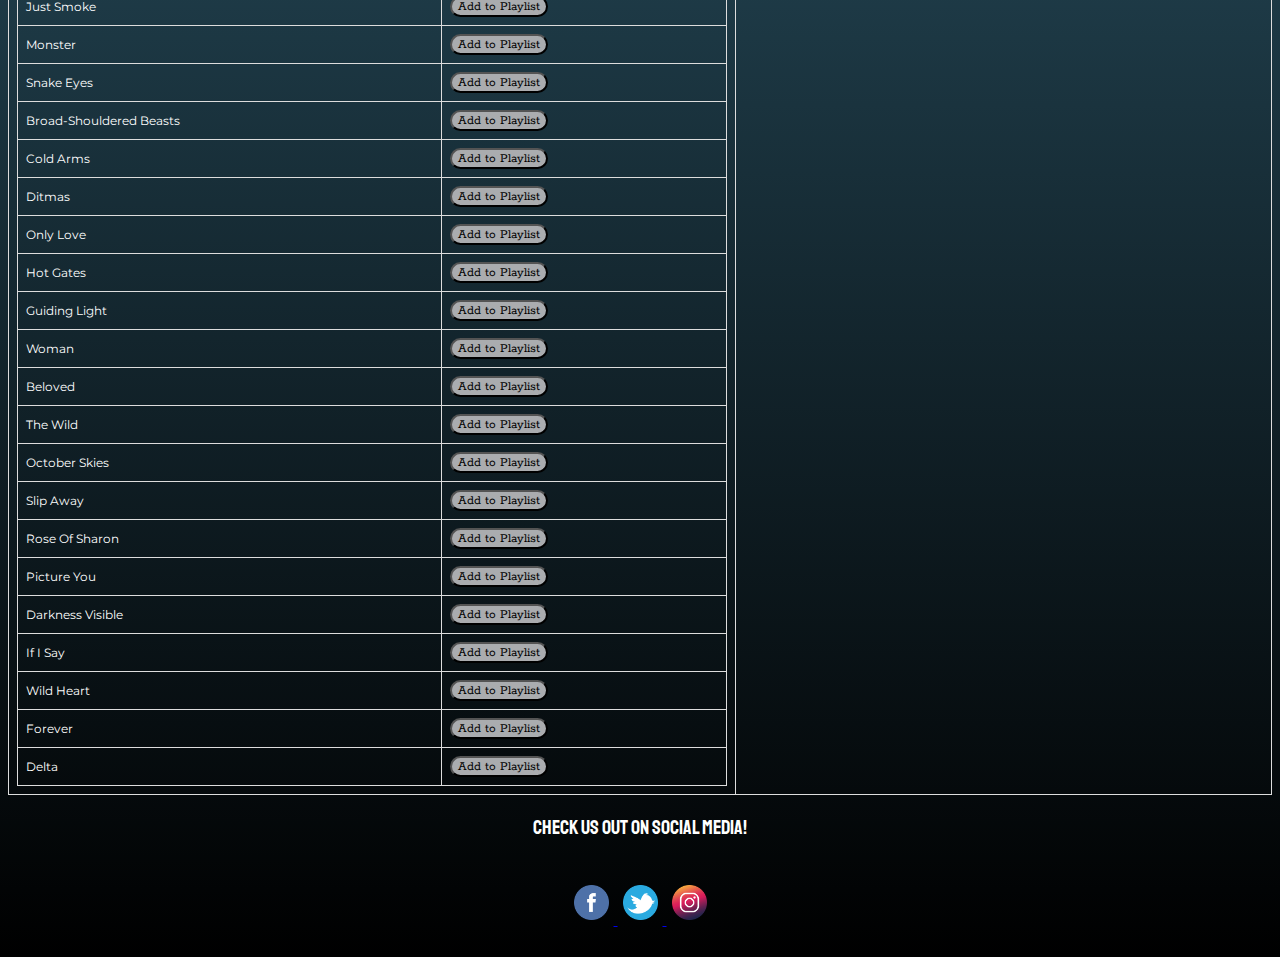
<file: playlist.html>
<!DOCTYPE HTML>
<html>
<head>
<title>Mumford & Sons</title>

<link href="https://fonts.googleapis.com/css?family=Charm" rel="stylesheet">
<link href="https://fonts.googleapis.com/css?family=Thasadith" rel="stylesheet">
<link href="https://fonts.googleapis.com/css?family=Staatliches" rel="stylesheet">
<link href="https://fonts.googleapis.com/css?family=Martel" rel="stylesheet">
<link href="https://fonts.googleapis.com/css?family=Montserrat" rel="stylesheet">
<link href="https://fonts.googleapis.com/css?family=Rokkitt" rel="stylesheet">

<link rel="stylesheet" href="CSS/stylesheet.css">

<script src="JS/main.js"></script>
<script http://code.jquery.com/jquery-1.6.1.min.js></script>
<link rel="icon" type="image/ico" sizes="16x16" href="Assets/Favicon.ico">


</head>
<body id="backart">
<h1 class="header">Mumford & Sons</h1>

<aside class="asidesub">
	<h3>Click to visit other pages:</h3>
	<table id="menutable">
		<tr>
			<th>
				<a href="home.html" class="button2"><span>Home</span></a>
			</th>
			<th>	
				<a href="about.html" class="button2"><span>About</span></a>
			</th>
			<th>
				<a href="music.html" class="button2"><span>Music</span></a>
			</th>
			<th>
				<a href="live.html" class="button2"><span>Live</span></a>
			</th>
			<th>	
				<a href="store.html" class="button2"><span>Store</span></a>
			</th>
			<th>	
				<a href="guessgame.html" class="button2"><span>Guess Game</span></a>
			</th>
		</tr>
	</table>
</aside>

<h5>.</h5>

<table id="basket" cellpadding="4" cellspacing="4" border="1"> <!--Table used to display all of the Mumford and Sons songs-->
    <tr>
        <td valign="top">
            <table cellpadding="4" cellspacing="4" border="0">
                <thead>
                    <tr>
                        <td id="songname" colspan="2">
                            Mumford and Sons Songs:
                        </td>
                    </tr>
                </thead>
                <tbody>
                    <tr> <!--List of Mumford and Sons songs-->
                        <td id="songname">
                            Sigh No More
                        </td>
                        <td>
                            <input id="addtocartbutton" type="button" value="Add to Playlist" onclick="AddtoPlaylist('Sigh No More')"/>
                        </td>
                    </tr>
					<tr>
                        <td id="songname">
                            The Cave
                        </td>
                        <td>
                            <input id="addtocartbutton" type="button" value="Add to Playlist" onclick="AddtoPlaylist('The Cave')"/>
                        </td>
                    </tr>
					<tr>
                        <td id="songname">
                            Winter Winds
                        </td>
                        <td>
                            <input id="addtocartbutton" type="button" value="Add to Playlist" onclick="AddtoPlaylist('Winter Winds')"/>
                        </td>
                    </tr>
					<tr>
                        <td id="songname">
                            Roll Away Your Stone
                        </td>
                        <td>
                            <input id="addtocartbutton" type="button" value="Add to Playlist" onclick="AddtoPlaylist('Roll Away Your Stone')"/>
                        </td>
                    </tr>
					<tr>
                        <td id="songname">
                            White Blank Page
                        </td>
                        <td>
                            <input id="addtocartbutton" type="button" value="Add to Playlist" onclick="AddtoPlaylist('White Blank Page')"/>
                        </td>
                    </tr>
					<tr>
                        <td id="songname">
                            I Gave You All
                        </td>
                        <td>
                            <input id="addtocartbutton" type="button" value="Add to Playlist" onclick="AddtoPlaylist('I Gave You All')"/>
                        </td>
                    </tr>
					<tr>
                        <td id="songname">
                            Little Lion Man
                        </td>
                        <td>
                            <input id="addtocartbutton" type="button" value="Add to Playlist" onclick="AddtoPlaylist('Little Lion Man')"/>
                        </td>
                    </tr>
					<tr>
                        <td id="songname">
                            Timshel
                        </td>
                        <td>
                            <input id="addtocartbutton" type="button" value="Add to Playlist" onclick="AddtoPlaylist('Timshel')"/>
                        </td>
                    </tr>
					<tr>
                        <td id="songname">
                            Thistle & Weeds
                        </td>
                        <td>
                            <input id="addtocartbutton" type="button" value="Add to Playlist" onclick="AddtoPlaylist('Thistle & Weeds')"/>
                        </td>
                    </tr>
					<tr>
                        <td id="songname">
                            Awake My Soul
                        </td>
                        <td>
                            <input id="addtocartbutton" type="button" value="Add to Playlist" onclick="AddtoPlaylist('Awake My Soul')"/>
                        </td>
                    </tr>
					<tr>
                        <td id="songname">
                            Dust Bowl Dance
                        </td>
                        <td>
                            <input id="addtocartbutton" type="button" value="Add to Playlist" onclick="AddtoPlaylist('Dust Bowl Dance')"/>
                        </td>
                    </tr>
					<tr>
                        <td id="songname">
                            After the Storm
                        </td>
                        <td>
                            <input id="addtocartbutton" type="button" value="Add to Playlist" onclick="AddtoPlaylist('After the Storm')"/>
                        </td>
                    </tr>
					<tr>
                        <td id="songname">
                            Babel
                        </td>
                        <td>
                            <input id="addtocartbutton" type="button" value="Add to Playlist" onclick="AddtoPlaylist('Babel')"/>
                        </td>
                    </tr>
					<tr>
                        <td id="songname">
                            Whispers in the Dark
                        </td>
                        <td>
                            <input id="addtocartbutton" type="button" value="Add to Playlist" onclick="AddtoPlaylist('Whispers in the Dark')"/>
                        </td>
                    </tr>
					<tr>
                        <td id="songname">
                            I Will Wait
                        </td>
                        <td>
                            <input id="addtocartbutton" type="button" value="Add to Playlist" onclick="AddtoPlaylist('I Will Wait')"/>
                        </td>
                    </tr>
					<tr>
                        <td id="songname">
                            Holland Road
                        </td>
                        <td>
                            <input id="addtocartbutton" type="button" value="Add to Playlist" onclick="AddtoPlaylist('Holland Road')"/>
                        </td>
                    </tr>
					<tr>
                        <td id="songname">
                            Ghosts That We Knew
                        </td>
                        <td>
                            <input id="addtocartbutton" type="button" value="Add to Playlist" onclick="AddtoPlaylist('Ghosts That We Knew')"/>
                        </td>
                    </tr>
					<tr>
                        <td id="songname">
                            Lover of the Light
                        </td>
                        <td>
                            <input id="addtocartbutton" type="button" value="Add to Playlist" onclick="AddtoPlaylist('Lover of the Light')"/>
                        </td>
                    </tr>
					<tr>
                        <td id="songname">
                            Lover's Eyes
                        </td>
                        <td>
                            <input id="addtocartbutton" type="button" value="Add to Playlist" onclick="AddtoPlaylist('Lover's Eyes')"/>
                        </td>
                    </tr>
					<tr>
                        <td id="songname">
                            Reminder
                        </td>
                        <td>
                            <input id="addtocartbutton" type="button" value="Add to Playlist" onclick="AddtoPlaylist('Reminder')"/>
                        </td>
                    </tr>
					<tr>
                        <td id="songname">
                            Hopeless Wanderer
                        </td>
                        <td>
                            <input id="addtocartbutton" type="button" value="Add to Playlist" onclick="AddtoPlaylist('Hopeless Wanderer')"/>
                        </td>
                    </tr>
					<tr>
                        <td id="songname">
                            Broken Crown
                        </td>
                        <td>
                            <input id="addtocartbutton" type="button" value="Add to Playlist" onclick="AddtoPlaylist('Broken Crown')"/>
                        </td>
                    </tr>
					<tr>
                        <td id="songname">
                            Below My Feet
                        </td>
                        <td>
                            <input id="addtocartbutton" type="button" value="Add to Playlist" onclick="AddtoPlaylist('Below My Feer')"/>
                        </td>
                    </tr>
					<tr>
                        <td id="songname">
                            Not With Haste
                        </td>
                        <td>
                            <input id="addtocartbutton" type="button" value="Add to Playlist" onclick="AddtoPlaylist('Not With Haste')"/>
                        </td>
                    </tr>
					<tr>
                        <td id="songname">
                            For Those Below
                        </td>
                        <td>
                            <input id="addtocartbutton" type="button" value="Add to Playlist" onclick="AddtoPlaylist('For Those Below')"/>
                        </td>
                    </tr>
					<tr>
                        <td id="songname">
                            The Boxer
                        </td>
                        <td>
                            <input id="addtocartbutton" type="button" value="Add to Playlist" onclick="AddtoPlaylist('The Boxer')"/>
                        </td>
                    </tr>
					<tr>
                        <td id="songname">
                            Where Are You Now
                        </td>
                        <td>
                            <input id="addtocartbutton" type="button" value="Add to Playlist" onclick="AddtoPlaylist('Where Are You Now')"/>
                        </td>
                    </tr>
					<tr>
                        <td id="songname">
                            Tompkins Square Park
                        </td>
                        <td>
                            <input id="addtocartbutton" type="button" value="Add to Playlist" onclick="AddtoPlaylist('Tompkins Square Park')"/>
                        </td>
                    </tr>
					<tr>
                        <td id="songname">
                            Believe
                        </td>
                        <td>
                            <input id="addtocartbutton" type="button" value="Add to Playlist" onclick="AddtoPlaylist('Believe')"/>
                        </td>
                    </tr>
					<tr>
                        <td id="songname">
                            The Wolf
                        </td>
                        <td>
                            <input id="addtocartbutton" type="button" value="Add to Playlist" onclick="AddtoPlaylist('The Wolf')"/>
                        </td>
                    </tr>
					<tr>
                        <td id="songname">
                            Wilder Mind
                        </td>
                        <td>
                            <input id="addtocartbutton" type="button" value="Add to Playlist" onclick="AddtoPlaylist('Wilder Mind')"/>
                        </td>
                    </tr>
					<tr>
                        <td id="songname">
                            Just Smoke
                        </td>
                        <td>
                            <input id="addtocartbutton" type="button" value="Add to Playlist" onclick="AddtoPlaylist('Just Smoke')"/>
                        </td>
                    </tr>
					<tr>
                        <td id="songname">
                            Monster
                        </td>
                        <td>
                            <input id="addtocartbutton" type="button" value="Add to Playlist" onclick="AddtoPlaylist('Monster')"/>
                        </td>
                    </tr>
					<tr>
                        <td id="songname">
                            Snake Eyes
                        </td>
                        <td>
                            <input id="addtocartbutton" type="button" value="Add to Playlist" onclick="AddtoPlaylist('Snake Eyes')"/>
                        </td>
                    </tr>
					<tr>
                        <td id="songname">
                            Broad-Shouldered Beasts
                        </td>
                        <td>
                            <input id="addtocartbutton" type="button" value="Add to Playlist" onclick="AddtoPlaylist('Broad-Shouldered Beasts')"/>
                        </td>
                    </tr>
					<tr>
                        <td id="songname">
                            Cold Arms
                        </td>
                        <td>
                            <input id="addtocartbutton" type="button" value="Add to Playlist" onclick="AddtoPlaylist('Cold Arms')"/>
                        </td>
                    </tr>
					<tr>
                        <td id="songname">
                            Ditmas
                        </td>
                        <td>
                            <input id="addtocartbutton" type="button" value="Add to Playlist" onclick="AddtoPlaylist('Ditmas')"/>
                        </td>
                    </tr>
					<tr>
                        <td id="songname">
                            Only Love
                        </td>
                        <td>
                            <input id="addtocartbutton" type="button" value="Add to Playlist" onclick="AddtoPlaylist('Only Love')"/>
                        </td>
                    </tr>
					<tr>
                        <td id="songname">
                            Hot Gates
                        </td>
                        <td>
                            <input id="addtocartbutton" type="button" value="Add to Playlist" onclick="AddtoPlaylist('Hot Gates')"/>
                        </td>
                    </tr>
					<tr>
                        <td id="songname">
                            Guiding Light
                        </td>
                        <td>
                            <input id="addtocartbutton" type="button" value="Add to Playlist" onclick="AddtoPlaylist('Guiding Light')"/>
                        </td>
                    </tr>
					<tr>
                        <td id="songname">
                            Woman
                        </td>
                        <td>
                            <input id="addtocartbutton" type="button" value="Add to Playlist" onclick="AddtoPlaylist('Woman')"/>
                        </td>
                    </tr>
					<tr>
                        <td id="songname">
                            Beloved
                        </td>
                        <td>
                            <input id="addtocartbutton" type="button" value="Add to Playlist" onclick="AddtoPlaylist('Beloved')"/>
                        </td>
                    </tr>
					<tr>
                        <td id="songname">
                            The Wild
                        </td>
                        <td>
                            <input id="addtocartbutton" type="button" value="Add to Playlist" onclick="AddtoPlaylist('The Wild')"/>
                        </td>
                    </tr>
					<tr>
                        <td id="songname">
                            October Skies
                        </td>
                        <td>
                            <input id="addtocartbutton" type="button" value="Add to Playlist" onclick="AddtoPlaylist('October Skies')"/>
                        </td>
                    </tr>
					<tr>
                        <td id="songname">
                            Slip Away
                        </td>
                        <td>
                            <input id="addtocartbutton" type="button" value="Add to Playlist" onclick="AddtoPlaylist('Slip Away')"/>
                        </td>
                    </tr>
					<tr>
                        <td id="songname">
                            Rose Of Sharon
                        </td>
                        <td>
                            <input id="addtocartbutton" type="button" value="Add to Playlist" onclick="AddtoPlaylist('Rose Of Sharon')"/>
                        </td>
                    </tr>
					<tr>
                        <td id="songname">
                            Picture You
                        </td>
                        <td>
                            <input id="addtocartbutton" type="button" value="Add to Playlist" onclick="AddtoPlaylist('Picture You')"/>
                        </td>
                    </tr>
					<tr>
                        <td id="songname">
                            Darkness Visible
                        </td>
                        <td>
                            <input id="addtocartbutton" type="button" value="Add to Playlist" onclick="AddtoPlaylist('Darkness Visible')"/>
                        </td>
                    </tr>
					<tr>
                        <td id="songname">
                            If I Say
                        </td>
                        <td>
                            <input id="addtocartbutton" type="button" value="Add to Playlist" onclick="AddtoPlaylist('If I Say')"/>
                        </td>
                    </tr>
					<tr>
                        <td id="songname">
                            Wild Heart
                        </td>
                        <td>
                            <input id="addtocartbutton" type="button" value="Add to Playlist" onclick="AddtoPlaylist('Wild Heart')"/>
                        </td>
                    </tr>
					<tr>
                        <td id="songname">
                            Forever
                        </td>
                        <td>
                            <input id="addtocartbutton" type="button" value="Add to Playlist" onclick="AddtoPlaylist('Forever')"/>
                        </td>
                    </tr>
					<tr>
                        <td id="songname">
                            Delta
                        </td>
                        <td>
                            <input id="addtocartbutton" type="button" value="Add to Playlist" onclick="AddtoPlaylist('Delta')"/>
                        </td>
                    </tr>
                </tbody>

            </table>
        </td>
        <td valign="top">
            <table cellpadding="4" cellspacing="4" border="1" id="orderedProductsTbl"> <!--Another table is used to display the songs the user has added to the playlist-->
                <thead>
                    <tr>
                        <td id="yourplaylist">
                            Your Playlist
                        </td>
                    </tr>
                </thead>
                <tbody id="orderedProductsTblBody">

                </tbody>
                <tfoot>
                    <tr>
						<input id="addtocartbutton" type="button" value="Remove last song" onclick="Removelastitem()"/> <!--This allows the user to remove the last song that they added-->
						<input id="addtocartbutton" type="button" value="Clear Playlist" onclick="ClearPlaylist()"/> <!--This allows the user to clear the whole playlist-->
					</tr>
                </tfoot>
            </table>
        </td>
    </tr>
</table>



<footer id="footer">
	<p id="socialmedia">Check us out on social media!</p>
	<div align="center">
	<a href="https://en-gb.facebook.com/mumfordandsons/">
		<img id="sm" src="Assets/facebook.png" alt="Check out our Facebook page" style="width:35px;height:35px;border:0">
	</a>
	<a href="https://twitter.com/MumfordAndSons?ref_src=twsrc%5Egoogle%7Ctwcamp%5Eserp%7Ctwgr%5Eauthor">
		<img id="sm" src="Assets/twitter.png" alt="Check out our Twitter page" style="width:35px;height:35px;border:0">
	</a>
	<a href="https://www.instagram.com/mumfordandsons/?hl=en">
		<img id="sm" src="Assets/instagram.png" alt="Check out our Instagram page" style="width:35px;height:35px;border:0">
	</a>
	</div>
</footer>


</body>
</html>
</file>
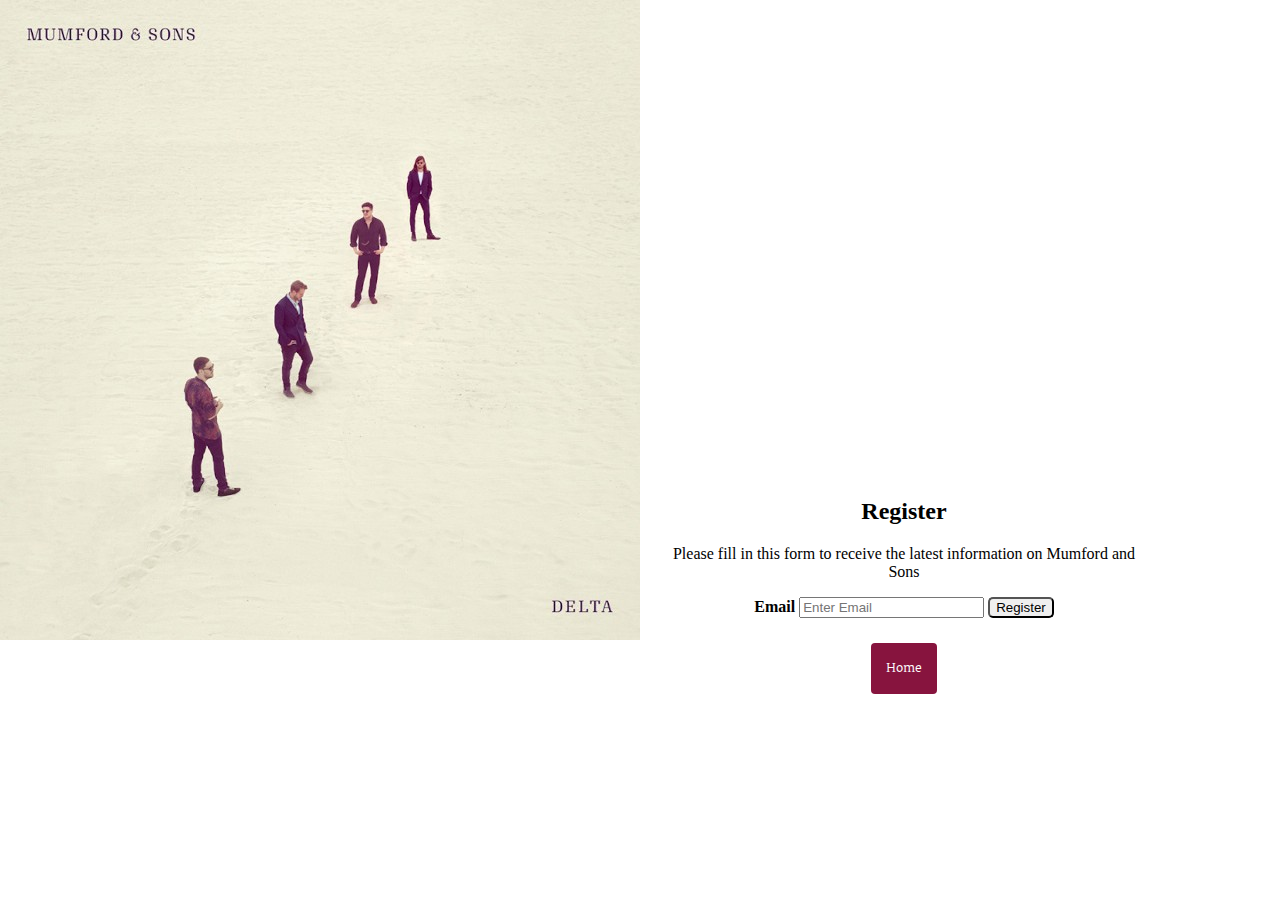
<file: register.html>
<!DOCTYPE html>
<html>
<head>
<title>Mumford & Sons</title>

<link href="https://fonts.googleapis.com/css?family=Charm" rel="stylesheet">
<link href="https://fonts.googleapis.com/css?family=Thasadith" rel="stylesheet">
<link href="https://fonts.googleapis.com/css?family=Martel" rel="stylesheet">

<link rel="stylesheet" href="CSS/stylesheet.css">

<link rel="icon" type="image/ico" sizes="16x16" href="Assets/Favicon.ico">

</head>
<body id="detailsimage" background="Assets/delta.jpg"> <!--Background image is accessed from the local file-->

<form>
  <div align="center">
    <h2 align="center">Register</h2>
    <p>Please fill in this form to receive the latest information on Mumford and Sons</p>
		<label for="email"><b>Email</b></label>
    	<input type="text" placeholder="Enter Email" name="email">
    <button type="submit" class="registerbtn">Register</button> <!--Register button would then store the email address in a database which could be used by Mumford and Sons to send emails too-->
  </div>
</form>

<div align="center">
	<th>
		<a href="home.html" class="button2"><span>Home</span></a> <!--Allows the user to return back to the homepage after registering-->
	</th>
</div>

</body>
</html>
</file>
<file: CSS/Pre-stylesheet.css>
body{
	-webkit-background-size: cover;
	-moz-background-size: cover;
	-o-background-size: cover;
	background-size: cover;
}

h1{ /*This changes the text written to the screen by changing its colour and font-size*/
	text-align:center;
	color:#d6d7d8;
	font-size:20px;
}

a{ /*This is a button that when clicked on takes the user to the home screen*/
	width:100px;
	height: 30px;
	text-align:center;
}

.button { /*These change the layout of the button*/
	margin-left:auto;
	margin-right:auto;
	display:block;
	background-color: #c4c4c4;
	color: black;
	font-weight: bold;
	font-size: 20px;
	padding: 2px 32px;
	text-decoration: none;
	cursor: pointer;
	border-radius:5px;
}


@media only screen and (max-width: 600px){ /*This changes the content if the pixel width is less than 600px*/
	.button{
		margin-left:auto;
		margin-right:auto;
		display:block;
		background-color: #c4c4c4;
		color: black;
		font-weight: normal;
		font-size: 12px;
		padding: 0px 32px;
		text-decoration: none;
		cursor: pointer;
	}
	
	a{ /*The button is made smaller, as it will be on a smaller screen*/
		width:50px;
		height:15px;
		text-align:center;
	}
	
	h1{ /*The text is made smaller as it's on a smaller screen*/
		font-size:12px;
	}
}
</file>
<file: CSS/stylesheet.css>
h1{ /* This is the heading of the website "Mumford and Sons"*/
	text-align:center;
	font-size:80px;
	color: black;
	font-family: 'Charm', cursive;
}

#backart{ /* This sets the background colour for the website*/
	background-image: linear-gradient(#4e99ba, black);
}

.mySlides{display:none;}

#albums{ /*This controls the size of the albums displayed on the home page*/
	width: 250px;
	height:250px;
	padding-right:2%;
	padding-left:2%;
	padding-top:4%;
	padding-bottom:4%;
}

#albums:hover{ /*When the user hovers over the albums, they fade*/
	opacity:0.2;
}

#albumlayout{ /*This seperates the albums on the home page so the aren't next to each other*/
	padding-left:2%;
	
}

#socialmedia{ /*This is the text that is displayed above the social media icons*/
	text-align:center;
	font-size:20px;
	color:white;
	font-family: 'Staatliches', cursive;
}

#sm{ /*This seperates the social media icons so they aren't next to each other*/
	padding:5px;
}

h3{ /*This is the title in the navigation menu ("Click to visit other pages")*/
	padding-left:6px;
	font-family: 'Thasadith', sans-serif;
}

div{ /*This seperates content throughout the website that use div tags*/
	padding:20px;
}

table { /*This formats the navigation buttons into a table displayed horizontally*/
	font-family: arial, sans-serif;
	border-collapse: collapse;
	width: 100%;
}

td, th { /*These are used throughout the website to help format tables*/
	border: 1px solid #dddddd;
	text-align: left;
	padding: 8px;
	font-size:12px;
	color:white;
}

#MMI{ /*This sets the size of the images on the about page*/
	width:250px;
	height:180px;
}

#WMI{ /*This sets the size of the images on the about page*/
	width:250px;
	height:180px;
}

#BLI{ /*This sets the size of the images on the about page*/
	width:250px;
	height:180px;
}

#TDI{ /*This sets the size of the images on the about page*/
	width:250px;
	height:180px;
}

#ticketbutton{ /*This changes the format of the buttons to buy tickets on the "Live" page*/
	background-color: #7ac1ae;
	border: none;
	color: black;
	padding: 10px 32px;
	text-align: center;
	text-decoration: none;
	display: inline-block;
	font-size: 16px;
	margin: 4px 2px;
	cursor: pointer;
	border-radius:20px;
	font-weight:bold;
}

.button2 { /*This sets the look and layout of the buttons in the navigation bar on each page*/
	border-radius: 4px;
	background-color: #87143e;
	border: none;
	color: #FFFFFF;
	text-align: center;
	font-size: 12px;
	padding: 15px;
	width: 80px;
	transition: all 0.5s;
	cursor: pointer;
	margin: 5px;
	font-family: 'Martel', serif;
}

.button2 span { /*When the mouse hovers on the button, the button spans*/
	cursor: pointer;
	display: inline-block;
	position: relative;
	transition: 0.5s;
}

.button2 span:after { /*When the mouse is off of the button, the button contracts to its original format*/
	content: '\00bb';
	position: absolute;
	opacity: 0;
	top: 0;
	right: -20px;
	transition: 0.5s;
}

.button2:hover span { /*This increases the space between the button being hovered on, and the button to the right*/
	padding-right: 25px;
}

.button2:hover span:after { /*This returns the opacity and the padding to the original position*/
	opacity: 1;
	right: 0;
}

.asidesub{ /*This controls the layout of the navigation bar on each page*/
	width:100%;
	height:100px;
	float:left;
	border-style:solid;
	border-width:10px;
	border-color:#77797a;
	background-color: #77797a;
	border: 4px solid black;
	border-radius: 12px;
	padding-bottom:15px;
}

tr, th{ /*This changes the colour of the table to match the background colour of the navigation menu*/
	border:1px solid #77797a;
}

.header{ /*This sets the h1 tag which is the title of the page to cover the top of the page*/
	width:100%;
	height:100px;
}

#tablehead{ /*This changes the header font size on the "Live" page*/
	font-size:16px;
}

#addtocartbutton{ /*This changes the look of the button on the "Store" page, and the "Playlist Customizer" page*/
	border-radius:12px;
	background-color:#aaacaf;
	font-family: 'Rokkitt', serif;
}

#itemname{ /*This is the name of the item being added to the basket, or playlist*/
	font-size:16px;
	text-align:left;
	font-family: 'Permanent Marker', cursive;
}

#imagesize{ /*This changes the size of the images in the "Store" and also the location*/
	width:200px;
	height:200px;
	float:right;
}

#basket{ /*this holds the contents that has been added to the basket, or the playlist*/
	padding-top:10px;
}

h5{ /*This spaces out the navigation bar and the content on each of the pages*/
	color:#417f9b;
}

#TP{ /*This changes the font size of the total price on the "Store" page*/
	font-size:16px;
}

#cart_total{ /*This is changes the font size of the total cost of all the items on the "Store" page*/
	font-size:16px;
}

#musicalbum{ /*This changes the size of the album being displayed on the "Music" page*/
	width:200px;
	height:200px;
}

#albumlistSNM, #albumlistBB, #albumlistWM, #albumlistD{ /*This changes the font used to list all of the songs on the "Music" page in the table*/
	font-family: 'Montserrat', sans-serif;
}

#youtubetag{ /*This changes the text above the youtube videos being displayed on the "Music" page*/
	color:white;
	font-size:20px;
	font-family: 'Work Sans', sans-serif;
}

#othermusic{ /*This changes the size and look of the "Spotify", "Deezer", "Apple Music" and "Amazon Music" buttons used on the "Music" page*/
	width:100px;
	height:50px;
	border-radius:10px;
}

#yourplaylist{ /*This changes the font size of the "Your Playlist" table heading*/
	font-size:16px;
}

#joinMandS{ /*This changes the font colour of the text displayed which allows users to sign up to get emails from Mumford and Sons*/
	color:white;
	font-family: 'Work Sans', sans-serif;
}

.registerbtn{ /*This makes the border of the register button rounded on the register page*/
	border-radius:5px;
}

#detailsimage{ /*This sets the size of the background and its position on the Register page*/
	width:40%;
	height:40%;
	background-repeat:no-repeat;
	position:absolute;
	top:50%;
	left:50%;
}

#Memberfont{ /*This changes the font on the "About" page*/
	font-family: 'Ovo', serif;
}

#livetable{ /*This changes the font on the "Live" page*/
	font-family: 'Noto Serif TC', serif;
}

#orderedProductsTbl{ /*This changes the font on the "Store page"*/
	font-family: 'Permanent Marker', cursive;
}

#songname{ /*This changes the font of the songs on the "Playlist" page*/
	font-family: 'Montserrat', sans-serif;
}




@media only screen and (max-width: 600px){ /*This is for small phones*/
	h1{ /* This is the heading of the website "Mumford and Sons"*/
		text-align:center;
		font-size:30px;
		color: black;
		font-family: 'Charm', cursive;
	}

	#backart{ /* This sets the background colour for the website*/
		background-image: linear-gradient(#4e99ba, black);
	}

	.mySlides{display:none;}

	#albums{ /*This controls the size of the albums displayed on the home page*/
		width: 140px;
		height:140px;
		padding-right:2%;
		padding-left:2%;
		padding-top:4%;
		padding-bottom:4%;
	}

	#albums:hover{ /*When the user hovers over the albums, they fade*/
		opacity:0.2;
	}

	#albumlayout{ /*This seperates the albums on the home page so the aren't next to each other*/
		padding-left:2%;
	}

	#socialmedia{ /*This is the text that is displayed above the social media icons*/
		text-align:center;
		font-size:16px;
		color:white;
		font-family: 'Staatliches', cursive;
	}

	#sm{ /*This seperates the social media icons so they aren't next to each other*/
		padding:5px;
	}

	h3{ /*This is the title in the navigation menu ("Click to visit other pages")*/
		padding-left:6px;
		font-family: 'Thasadith', sans-serif;
		font-size:10px;
	}

	div{ /*This seperates content throughout the website that use div tags*/
		padding:20px;
	}

	table { /*This formats the navigation buttons into a table displayed horizontally*/
		font-family: arial, sans-serif;
		border-collapse: collapse;
		width: 100%;
	}

	td, th { /*These are used throughout the website to help format tables*/
		border: 1px solid #dddddd;
		text-align: left;
		padding: 8px;
		font-size:12px;
		color:white;
	}

	#MMI{ /*This sets the size of the images on the about page*/
		width:180px;
		height:120px;
	}

	#WMI{ /*This sets the size of the images on the about page*/
		width:180px;
		height:120px;
	}

	#BLI{ /*This sets the size of the images on the about page*/
		width:180px;
		height:120px;
	}

	#TDI{ /*This sets the size of the images on the about page*/
		width:180px;
		height:120px;
	}

	#ticketbutton{ /*This changes the format of the buttons to buy tickets on the "Live" page*/
		background-color: #7ac1ae;
		border: none;
		color: black;
		padding: 8px 22px;
		text-align: center;
		text-decoration: none;
		display: inline-block;
		font-size: 16px;
		margin: 4px 2px;
		cursor: pointer;
		border-radius:20px;
		font-weight:bold;
	}

	.button2 { /*This sets the look and layout of the buttons in the navigation bar on each page*/
		border-radius: 4px;
		background-color: #87143e;
		border: none;
		color: #FFFFFF;
		text-align: center;
		font-size:8px;
		padding: 5px;
		width: 80px;
		transition: all 0.5s;
		cursor: pointer;
		margin: 4px;
		font-family: 'Martel', serif;
	}

	.button2 span { /*When the mouse hovers on the button, the button spans*/
		cursor: pointer;
		display: inline-block;
		position: relative;
		transition: 0.5s;
	}

	.button2 span:after { /*When the mouse is off of the button, the button contracts to its original format*/
		content: '\00bb';
		position: absolute;
		opacity: 0;
		top: 0;
		right: -20px;
		transition: 0.5s;
	}

	.button2:hover span { /*This increases the space between the button being hovered on, and the button to the right*/
		padding-right: 25px;
	}

	.button2:hover span:after { /*This returns the opacity and the padding to the original position*/
		opacity: 1;
		right: 0;
	}

	.asidesub{ /*This controls the layout of the navigation bar on each page*/
		width:100%;
		height:80px;
		float:left;
		border-style:solid;
		border-width:10px;
		border-color:#77797a;
		background-color: #77797a;
		border: 4px solid black;
		border-radius: 12px;
		padding-bottom:15px;
	}

	tr, th{ /*This changes the colour of the table to match the background colour of the navigation menu*/
		border:1px solid #77797a;
	}

	.header{ /*This sets the h1 tag which is the title of the page to cover the top of the page*/
		width:100%;
		height:50px;
	}

	#tablehead{ /*This changes the header font size on the "Live" page*/
		font-size:14px;
	}

	#addtocartbutton{ /*This changes the look of the button on the "Store" page, and the "Playlist Customizer" page*/
		border-radius:12px;
		background-color:#aaacaf;
		font-family: 'Rokkitt', serif;
	}

	#itemname{ /*This is the name of the item being added to the basket, or playlist*/
		font-size:12px;
		text-align:left;
		font-family: 'Permanent Marker', cursive;
	}

	#imagesize{ /*This changes the size of the images in the "Store" and also the location*/
		width:80px;
		height:80px;
		float:right;
	}

	#basket{ /*this holds the contents that has been added to the basket, or the playlist*/
		padding-top:10px;
	}

	h5{ /*This spaces out the navigation bar and the content on each of the pages*/
		color:#417f9b;
	}

	#TP{ /*This changes the font size of the total price on the "Store" page*/
		font-size:10px;
	}

	#cart_total{ /*This is changes the font size of the total cost of all the items on the "Store" page*/
		font-size:10px;
	}

	#musicalbum{ /*This changes the size of the album being displayed on the "Music" page*/
		width:150px;
		height:150px;
	}

	#albumlistSNM, #albumlistBB, #albumlistWM, #albumlistD{ /*This changes the font used to list all of the songs on the "Music" page in the table*/
		font-family: 'Montserrat', sans-serif;
		font-size:10px;
	}

	#youtubetag{ /*This changes the text above the youtube videos being displayed on the "Music" page*/
		color:white;
		font-size:16px;
		font-family: 'Work Sans', sans-serif;
	}

	#othermusic{ /*This changes the size and look of the "Spotify", "Deezer", "Apple Music" and "Amazon Music" buttons used on the "Music" page*/
		width:80px;
		height:40px;
		border-radius:10px;
	}

	#yourplaylist{ /*This changes the font size of the "Your Playlist" table heading*/
		font-size:14px;
	}

	#joinMandS{ /*This changes the font colour of the text displayed which allows users to sign up to get emails from Mumford and Sons*/
		color:white;
		font-family: 'Work Sans', sans-serif;
		font-size:12px;
	}

	.registerbtn{ /*This makes the border of the register button rounded on the register page*/
		border-radius:5px;
		padding-top:4px;
	}

	#detailsimage{ /*This sets the size of the background and its position on the Register page*/
		width:40%;
		height:40%;
		background-repeat:no-repeat;
		position:absolute;
		top:10%;
		left:10%;
	}
	
	#Memberfont{ /*This changes the font on the "About" page*/
		font-family: 'Ovo', serif;
	}
	
	#Memberfontsize{ /*This changes the font size on the "About" page*/
		font-size:10px;
	}

	#livetable{ /*This changes the font on the "Live" page*/
		font-family: 'Noto Serif TC', serif;
	}
	
	#orderedProductsTbl{ /*This changes the font on the "Store page"*/
		font-family: 'Permanent Marker', cursive;
	}
	
	#songname{ /*This changes the font of the songs on the "Playlist" page*/
		font-family: 'Montserrat', sans-serif;
	}
}
</file>
<file: CSS/GuessGamecss.css>
/* Variabes */  
$orange: #ffa600;
$green: #c1d72e;
$blue: #82d2e5;
$grey:#f3f3f3;
$white: #fff;
$base-color:$green ;

/* Mixin's */ 

@mixin transition {
	-webkit-transition: all 0.5s ease-in-out;
	-moz-transition: all 0.5s ease-in-out;
	transition: all 0.5s ease-in-out;
}

@mixin clear {
	&:after {
		content: "";
		display: table;
		clear: both;
    }
}

@mixin box-size {
	-webkit-box-sizing: border-box;
	-moz-box-sizing: border-box;
	box-sizing: border-box;
}

@mixin transition {
	-webkit-transition: all 0.3s ease-in-out;
	-moz-transition: all 0.3s ease-in-out;
	transition: all 0.3s ease-in-out;
}

@mixin fade {
	-moz-transition: all 1s ease-in;
	-moz-transition:all 0.3s ease-in-out;
	-webkit-transition:all 0.3s ease-in-out;
}

@mixin opacity {
	opacity:0.4;
	filter:alpha(opacity=40); 
	@include fade;
}

@mixin corners ($radius) {
	-moz-border-radius: $radius;
	-webkit-border-radius: $radius;
	border-radius: $radius; 
	-khtml-border-radius: $radius; 
}

body {
	background:$base-color;
	font-family: 'Cardo', serif;
	color:$white;
	height:100%;
	text-align:center;
	font-size:18px;
}

.wrappper{
	@include clear;
	width:100%;
	margin:0 auto;
}


canvas{
	color:$white;
	border: $white dashed 2px;
	padding:15px;
}

h2 {
	font-family: 'Cardo', serif;
	font-weight: 100;
	text-transform: uppercase;
	margin:5px 0;
}

h2 {
	font-size: 1.6em;
}

p{
	font-size: 1.6em;
	font-family: 'Cardo', serif;
}

#alphabet {
	@include clear;
	margin:15px auto;
	padding:0;
	max-width:900px;
}

#alphabet li {
	float:left;
	margin: 0 10px 10px 0;
	list-style:none;
	width:35px;
	height:30px;
	padding-top:10px;
	background:$white;
	color:$base-color;
	cursor:pointer;
	@include corners(5px);
	border: solid 1px $white;
    
    &:hover{
		background:$base-color;
		border: solid 1px $white;
		color:$white;
    }
}

#my-word {
	margin: 0;
	display: block;
	padding: 0;
	display:block;
}

#my-word li {
	position: relative;
	list-style: none;
	margin: 0;
	display: inline-block;
	padding: 0 10px;
	font-size:1.6em;
}

.active {
	@include opacity;
	cursor:default;
    
	&:hover{
		@include fade;
		@include opacity;
    }
}

#mylives{
	font-size:1.6em;
	text-align:center;
	display:block;
	font-family: 'Cardo', serif;
}

button{
	@include corners (5px);
	background:$base-color;
	color:$white;
	border: solid 1px $white;
	text-decoration:none;
	cursor:pointer;
	font-size:1.2em;
	padding:18px 10px;
	width:180px;
	margin: 10px;
	outline: none;
  
    &:hover{
		@include transition;
		background:$white;
		border: solid 1px $white;
		color:$base-color;
    }
}

#buttons{
	font-family: 'Cardo', serif;

}

@media (max-width: 768px) { /*This changes the layout of the webpage if the width of the device is less than 768px*/
	#alphabet {
		padding:0 0 0 15px;
	}
}

@media (max-width: 480px) { /*This changes the layout of the webpage if the width of the device is less than 480px*/
	#alphabet {
		padding:0 0 0 25px;
	}
}
  
#catagoryName{
	padding-top:50px;
	font-family: 'Cardo', serif;
}
  
#lnota{
	font-size:22px;
	color:white;
}
</file>
